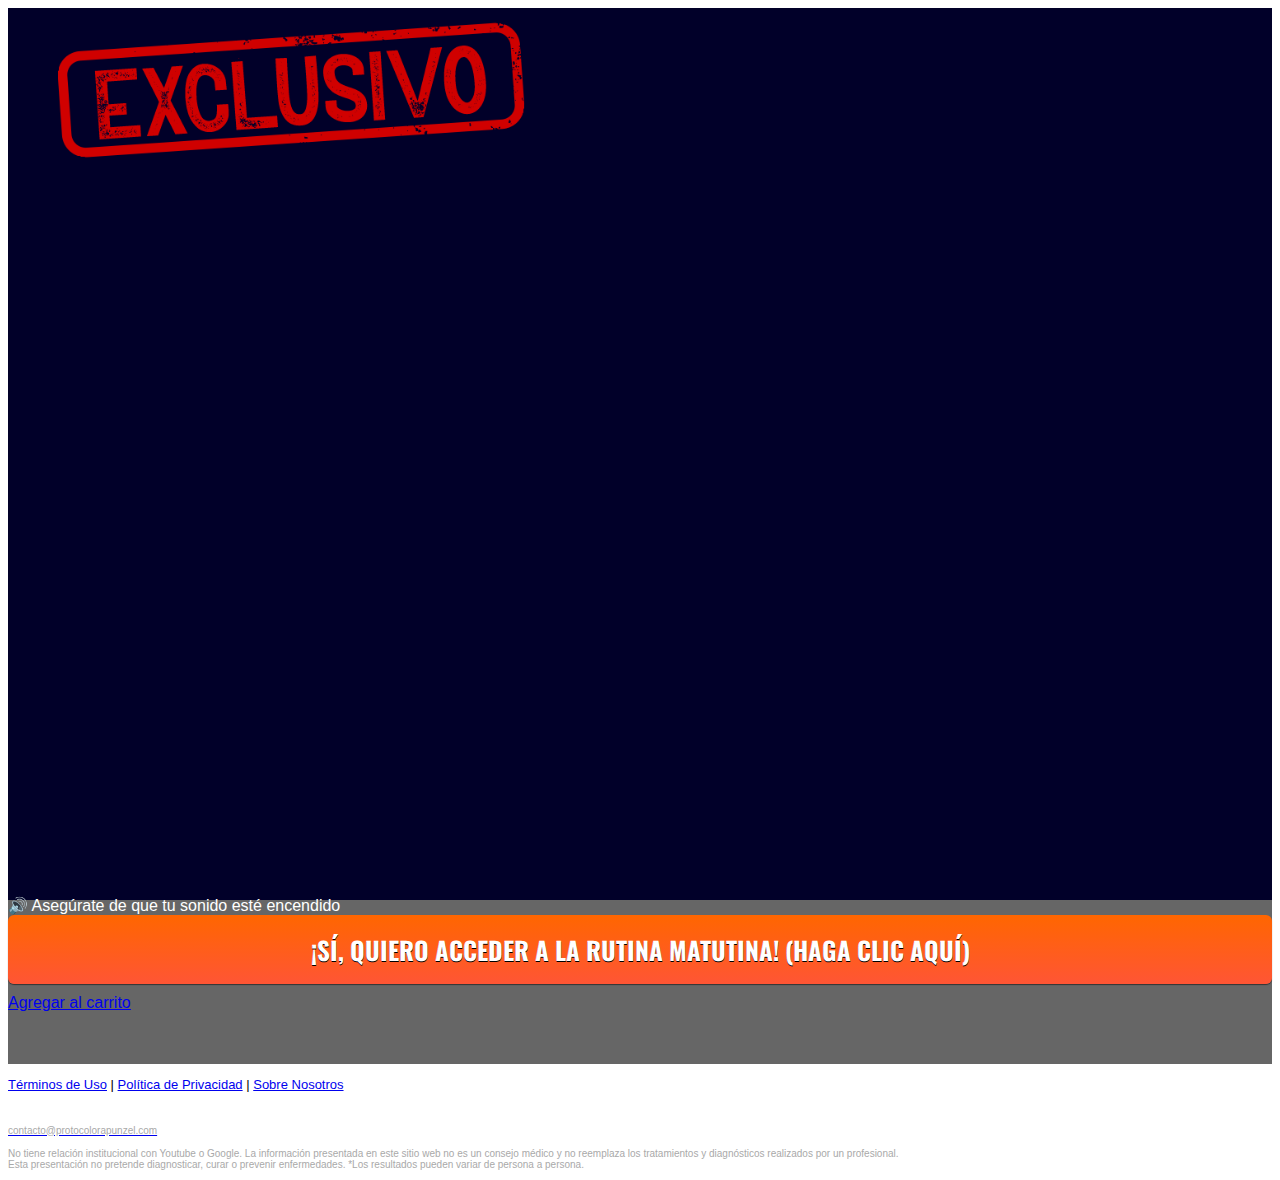
<file: index.html>
<!DOCTYPE html>
<html lang="pt-br">
  <head>
    <meta charset="utf-8">
    <meta name="viewport" content="width=device-width, initial-scale=1, shrink-to-fit=no">

    <link rel="stylesheet" href="https://stackpath.bootstrapcdn.com/bootstrap/4.1.3/css/bootstrap.min.css" integrity="sha384-MCw98/SFnGE8fJT3GXwEOngsV7Zt27NXFoaoApmYm81iuXoPkFOJwJ8ERdknLPMO" crossorigin="anonymous">

    <link rel="preconnect" href="https://fonts.googleapis.com">
    <link rel="preconnect" href="https://fonts.gstatic.com" crossorigin>
    <link href="https://fonts.googleapis.com/css2?family=Cabin:ital,wght@0,400;0,500;0,600;0,700;1,400;1,500;1,600;1,700&family=Dosis:wght@200;300;400;500;600;700;800&family=Oswald:wght@200;300;400;500;600;700&family=Signika:wght@300;400;500;600;700&display=swap" rel="stylesheet">

    <link rel="stylesheet" href="./assets/css/com.css">

    <!-- Título da Página -->
    <title>Protocolo</title>
    
    <style type="text/css">
      header {
        color: white;
        background-image: url("assets/img/bg.jpeg");
        background-color: rgba(0, 0, 0, 0.6);
        background-position: center;
        background-size: cover;
        background-attachment: fixed;
        background-blend-mode: darken;
      }
    </style>

    
    <!-- Otimizanção Panda -->
<link rel="preload" href="https://player-vz-11091cc9-db3.tv.pandavideo.com.br/embed/css/styles.css" as="style">
<link rel="preload" href="https://player-vz-11091cc9-db3.tv.pandavideo.com.br/embed/js/main.bundle.js" as="script">
<link rel="prerender" href="https://player-vz-11091cc9-db3.tv.pandavideo.com.br/embed/?v=dddc4fed-f3c7-4bb7-bd74-af07eddbbdf7">
<link rel="preload" href="https://player-vz-11091cc9-db3.tv.pandavideo.com.br/embed/js/hls.js" as="script">
<link rel="preload" href="https://player-vz-11091cc9-db3.tv.pandavideo.com.br/embed/js/plyr.polyfilled.min.js" as="script">
<link rel="preload" href="https://config.tv.pandavideo.com.br/vz-11091cc9-db3/dddc4fed-f3c7-4bb7-bd74-af07eddbbdf7.json" as="fetch">
<link rel="preload" href="https://config.tv.pandavideo.com.br/vz-11091cc9-db3/config.json" as="fetch">
<link rel="preload" href="https://b-vz-11091cc9-db3.tv.pandavideo.com.br/dddc4fed-f3c7-4bb7-bd74-af07eddbbdf7/playlist.m3u8" as="fetch">
<link rel="dns-prefetch" href="https://b-vz-11091cc9-db3.tv.pandavideo.com.br">
<link rel="dns-prefetch" href="https://player-vz-11091cc9-db3.tv.pandavideo.com.br">
<link rel="dns-prefetch" href="https://vz-11091cc9-db3.b-cdn.net">
<!-- Otimizanção Panda -->

<meta name="robots"content="noindex"/>
  

    <!-- Rastreamento Hotmart Analytics -->
    <script id="hotmart_launcher_script">
      (function(l,a,u,n,c,h,e,r){l['HotmartLauncherObject']=c;l[c]=l[c]||function(){
      (l[c].q=l[c].q||[]).push(arguments)},l[c].l=1*new Date();h=a.createElement(u),
      e=a.getElementsByTagName(u)[0];h.async=1;h.src=n;e.parentNode.insertBefore(h,e)
      })(window,document,'script','//launcher.hotmart.com/launcher.js','hot');

      hot('account','044035ff-cf19-3543-ae98-94dac2143b05');
    </script>
<!-- End Rastreamento Hot -->

  </head>
  <body>


    <header class="py-4">
      <div class="container">
        <div class="row justify-content-center">
          <div class="col-lg-8 text-center">
            <span style="color: #ff0000;">

            <!-- Imagem Exclusivo -->
            <img class="img-fluid" src="./assets/img/ultrasecreto.svg">
 
            <br>
            <br>
             <!-- VSL -->
            <div style="position:relative;padding-top:55.5%;"><iframe id="panda-7ffb4375-4bee-4b94-b9b0-b1264b12fb3c" src="https://player-vz-11091cc9-db3.tv.pandavideo.com.br/embed/?v=7ffb4375-4bee-4b94-b9b1-b1264b12fb3c" style="border:none;position:absolute;top:0;left:0;" allow="accelerometer;gyroscope;autoplay;encrypted-media;picture-in-picture" allowfullscreen=true width="100%" height="100%"></iframe></div>
            <span style="color: #ffffff; margin-top: 1em;" class="d-inline-block"> 🔊 Asegúrate de que tu sonido esté encendido</span>

            <!-- Botão CTA -->
            <div id="cta1" class="mt-4 d-none">
              <a href="https://pay.hotmart.com/" class="a-btn" style="text-decoration: none;">
                <span class="span-btn">¡SÍ, QUIERO ACCEDER A LA RUTINA MATUTINA! (HAGA CLIC AQUÍ)</span></a>
                 <a href="https://pay.hotmart.com/"><u>Agregar al carrito</u></p></a>
            </div>
          </div>
        </div>
      </div>
      <br>
      <br>
    </header>

     <div class="guarrantee">
  <div class="col-md-3 col-sm-3 pad-rt-0"><img src="img/garant.jpg" class="img-responsive guaranteed-img" alt="img"></div>
<div class="col-md-9 col-sm-9">
   <h4>TIENES 30 DÍAS COMPLETOS PARA PROBARLO ANTES DE DECIDIRTE.</h4>
    <p>Estamos tan seguros de que disfrutará de resultados que le cambiarán la vida que estamos preparados para ofrecerle una garantía de satisfacción del 100 % durante los próximos 30 días.</p>
      <p>Comience a usar el Programa tan pronto como lo reciba. En unos días, sentirá un agradable aumento de energía y sus ansias disminuirán.</p>
        <p>El exceso comenzará a desaparecer y comenzarás a sentirte más joven y saludable.</p>
     <p>Si no está satisfecho con lo que ve en unas pocas semanas o un mes, estaremos encantados de reembolsarle hasta el último centavo. Es hora de tomar el asiento del conductor y volver a tener el control de su salud.</p>
   </div>
</div>

<div class="testo-box">
<div class="row">
<div class="col-md-8 col-sm-8">
<h4>Mariana B, 34</h4>
<p>Me veo increíble. ¡Y sigue mejorando! Es sorprendente cómo esto puede tener un efecto tan poderoso en tu vida.</p>
</div>
<div class="col-md-4 col-sm-4"><img src="img/mariana.jpg" alt="img" class="img-responsive center-block testo-img" /></div>
<div class="clearfix"></div>
</div>
<div class="video-rating"><span class="video-testi-name">Sharon B</span> <span class="star-wrap"> <i class="fas fa-star video-star" aria-hidden="true"></i> <i class="fas fa-star video-star" aria-hidden="true"></i> <i class="fas fa-star video-star" aria-hidden="true"></i> <i class="fas fa-star video-star" aria-hidden="true"></i> <i class="fas fa-star video-star" aria-hidden="true"></i> </span></div>
</div>
<div class="testo-box">
<div class="row">
<div class="col-md-8 col-sm-8">
<h4>Gomez, 48, Sants</h4>
<p>Vi tu presentación, comencé a hacer lo que dijiste en tu video y desde entonces mi vida ha mejorado. Había olvidado lo bueno que es mantenerse en forma. Incluso mi autoestima ha mejorado y creo que tanto para hombres como para mujeres, eso solo puede ser algo bueno.</p>
</div>
<div class="col-md-4 col-sm-4"><img src="img/gomez.jpg" alt="img" class="img-responsive center-block testo-img" /></div>
<div class="clearfix"></div>
</div>
<div class="video-rating"><span class="video-testi-name">Mark</span> <span class="star-wrap"> <i class="fas fa-star video-star" aria-hidden="true"></i> <i class="fas fa-star video-star" aria-hidden="true"></i> <i class="fas fa-star video-star" aria-hidden="true"></i> <i class="fas fa-star video-star" aria-hidden="true"></i> <i class="fas fa-star video-star" aria-hidden="true"></i> </span></div>
</div>
<div class="testo-box">
<div class="row">
<div class="col-md-8 col-sm-8">
<h4>Maria, 38</h4>
<p>¡Todo ha mejorado de una manera que ni siquiera esperaba cuando comencé! Ves que tus números se vuelven más saludables todo el tiempo, como el colesterol, el azúcar en la sangre, todo eso. Y que pasa. La gente dice que también te ves más joven, ¡eso es algo que no diría a mi edad!</p>
</div>
<div class="col-md-4 col-sm-4"><img src="img/maria.jpg" alt="img" class="img-responsive center-block testo-img" /></div>
<div class="clearfix"></div>
</div>
<div class="video-rating"><span class="video-testi-name">Tammy</span> <span class="star-wrap"> <i class="fas fa-star video-star" aria-hidden="true"></i> <i class="fas fa-star video-star" aria-hidden="true"></i> <i class="fas fa-star video-star" aria-hidden="true"></i> <i class="fas fa-star video-star" aria-hidden="true"></i> <i class="fas fa-star video-star" aria-hidden="true"></i> </span></div>
</div>

    <section class="comments py-4" style="display: none;">
      <div class="container">
        <div class="row justify-content-center">
          <div class="col-lg-8">
            <h2>Preguntas Frecuentes</h2><br>
            <p class="lead font-weight-bold fonte2 text-center">Pregunta 1: ¿Funcionará el programa para mí?</p><br>
            <p class="lead">El programa contiene contenido al que se puede acceder sin importar si tienes 20, 40 u 80 años.</p><br>
            <p class="lead font-weight-bold fonte2 text-center">Pregunta 2: ¿Cómo funciona el Programa?</p><br>
            <p class="lead">Es el único programa que contiene la fórmula que combate la raíz de la contaminación tóxica moderna con una mezcla única de poderosos antioxidantes naturales.</p><br>
            <p class="lead font-weight-bold fonte2 text-center">Pregunta 3: ¿Qué contiene la fórmula del Programa?</p><br>
            <p class="lead">La receta revelada por el Dr. Wang contiene ingredientes naturales que ayudan al sistema a desintoxicarse de los años de exposición a químicos tóxicos obesogénicos que causaron estragos en el cuerpo.</p><br>
            <p class="lead font-weight-bold fonte2 text-center">Pregunta 4: ¿Cómo puede ser seguro algo tan poderoso y cuáles son los efectos secundarios?</p><br>
            <p class="lead">Todos los ingredientes del Programa son completamente naturales.<br>
            No hemos experimentado un solo efecto secundario significativo después de que miles de personas lo hayan usado.</p><br>
            <p class="lead font-weight-bold fonte2 text-center">Pregunta 5: ¿Cuánto tiempo tendré acceso a la plataforma?</p><br>
            <p class="lead">Al realizar el pago único, tendrás acceso a nuestra plataforma y a todo el contenido para siempre.</p><br>
            <p class="lead font-weight-bold fonte2 text-center">Pregunta 6: Al ordenar el Programa, ¿pagaré una vez?</p><br>
            <p class="lead">Sí. No se preocupe. Este es un pago único sin suscripciones ni cargos ocultos.</p><br>
            <p class="lead font-weight-bold fonte2 text-center">Pregunta 7: ¿Cómo recibiré acceso al Programa?</p><br>
            <p class="lead">Después de realizar el pedido, los datos de acceso a nuestra plataforma online serán enviados a su correo electrónico en menos de 2 minutos.</p><br>
              </div>
            </div>
          </div>
        </div>
      </div>
    </section>

    <footer class="bg-dark py-3 text-center">
         <font size="2"><p><div class="text-white"><a href="termos.html" class="text-white">Términos de Uso</a> | <a href="privacidade.html" class="text-white">Política de Privacidad</a> | <a href="#sobre-nosotros" class="text-white">Sobre Nosotros</a></div></p>
         <div class="footer blue wf-section">
       <div class="container-4 footer">
     <div class="text-block-7 text-center"><span style='color:#FFFFFF;'>Copyright © 2022 - Todos Los Derechos Reservados</span><br></div></font>

     <a href="mailto:quemasecreta@outlook.com" target="_blank" class="text-center"><font size="1"><span style='color:#A9A9A9;'>contacto@protocolorapunzel.com</a><br>
  <p class=" text-center"><font size="1"><span style='color:#A9A9A9;'>
    No tiene relación institucional con Youtube o Google. La información presentada en este sitio web no es un consejo médico y no reemplaza los tratamientos y diagnósticos realizados por un profesional.<br>Esta presentación no pretende diagnosticar, curar o prevenir enfermedades. *Los resultados pueden variar de persona a persona.</span></font></p>

    </footer>

    <script type="text/javascript">
      setTimeout(() => {document.getElementById("cta1").classList.remove("d-none")}, 1825000); // temporização da Call to Action (em milissegundos)
    </script>

    <script src="https://code.jquery.com/jquery-3.3.1.slim.min.js" integrity="sha384-q8i/X+965DzO0rT7abK41JStQIAqVgRVzpbzo5smXKp4YfRvH+8abtTE1Pi6jizo" crossorigin="anonymous"></script>
    <script src="https://cdnjs.cloudflare.com/ajax/libs/popper.js/1.14.3/umd/popper.min.js" integrity="sha384-ZMP7rVo3mIykV+2+9J3UJ46jBk0WLaUAdn689aCwoqbBJiSnjAK/l8WvCWPIPm49" crossorigin="anonymous"></script>
    <script src="https://stackpath.bootstrapcdn.com/bootstrap/4.1.3/js/bootstrap.min.js" integrity="sha384-ChfqqxuZUCnJSK3+MXmPNIyE6ZbWh2IMqE241rYiqJxyMiZ6OW/JmZQ5stwEULTy" crossorigin="anonymous"></script>
    <script src="./assets/js/com.js"></script>
  
   <script>
    let prefix = ["https://payment.hotmart.com", "https://pay.hotmart.com"];
 
function getParams() {
    let t = "",
        e = window.top.location.href,
        r = new URL(e);
    if (null != r) {
        let a = r.searchParams.get("utm_source"),
            n = r.searchParams.get("utm_medium"),
            o = r.searchParams.get("utm_campaign"),
            m = r.searchParams.get("utm_term"),
            c = r.searchParams.get("utm_content"); - 1 !== e.indexOf("?") && (t = `&sck=${a}|${n}|${o}|${m}|${c}`), console.log(t)
    }
    return t
}! function() {
    var t = new URLSearchParams(window.location.search);
    t.toString() && document.querySelectorAll("a").forEach(function(e) {
        for (let r = 0; r < prefix.length; r++) - 1 !== e.href.indexOf(prefix[r]) && (-1 === e.href.indexOf("?") ? e.href += "?" + t.toString() + getParams() : e.href += "&" + t.toString() + getParams())
    })
}();
</script>

  </body>
</html>
</file>
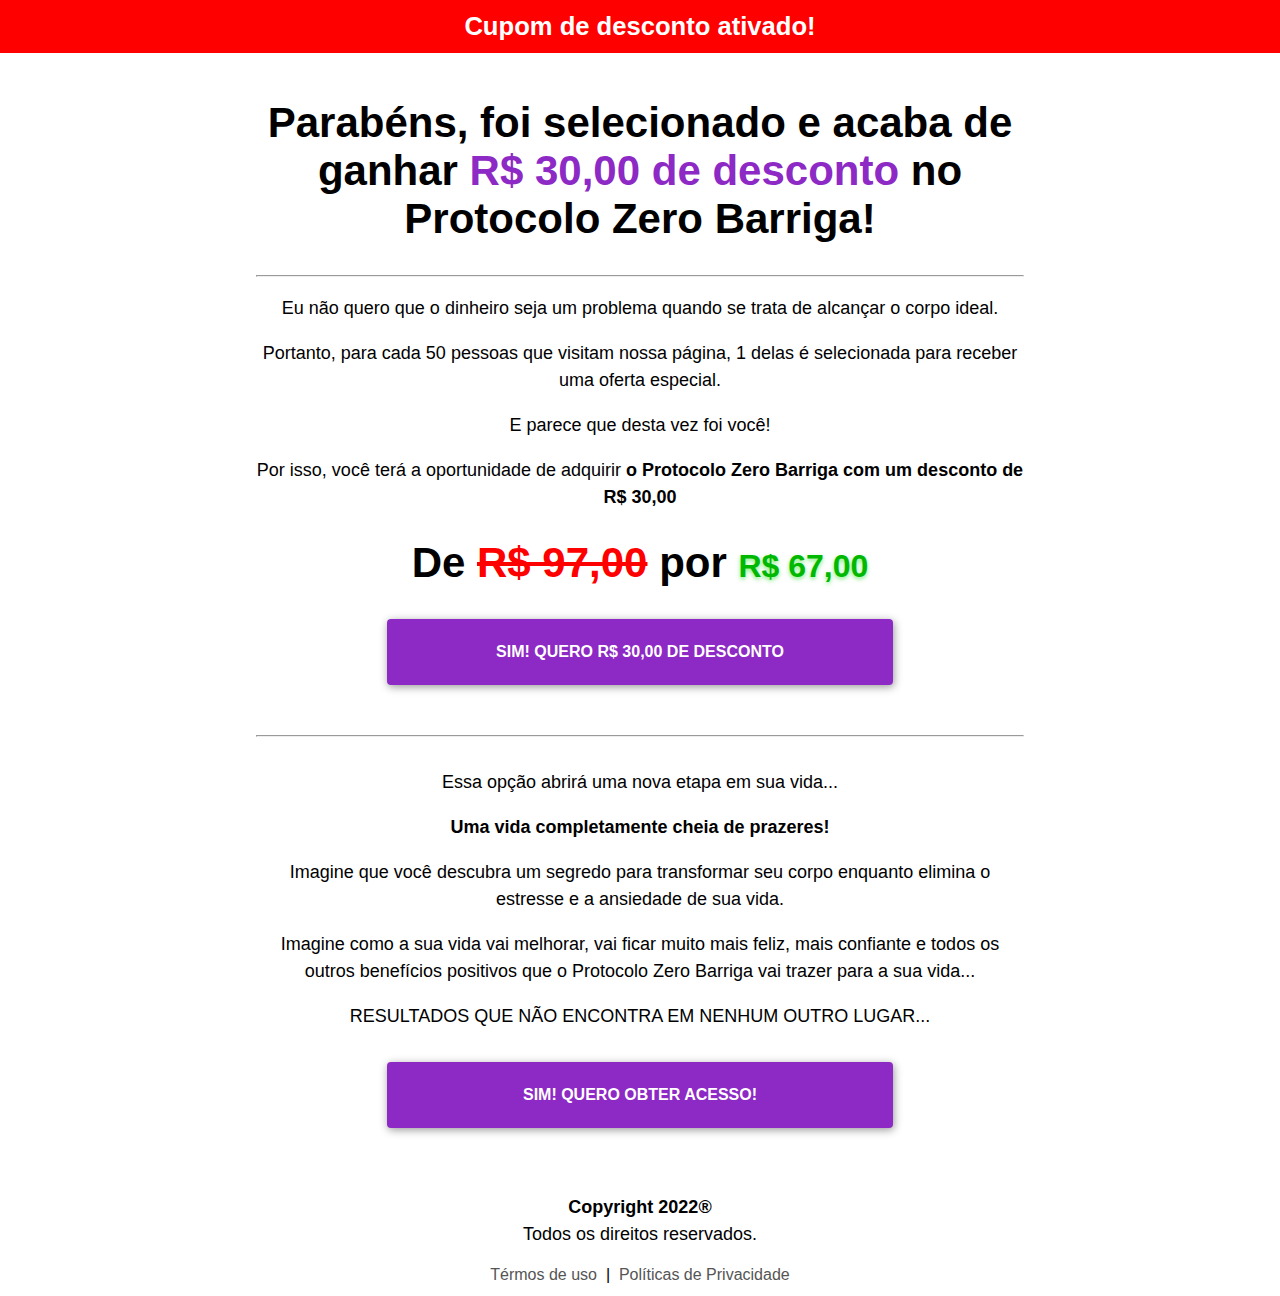
<file: redire/index.html>
<!DOCTYPE html>
<html lang="pt-BR" dir="ltr">
<head>
<meta charset="utf-8">
<meta http-equiv="x-ua-compatible" content="ie=edge">
<meta name="viewport" content="width=device-width, initial-scale=1, shrink-to-fit=no" />

 <!-- Título da Página -->
    <title>Redire</title>

    <meta name="robots"content="noindex"/>

    <style>
    html,
    body {
      padding: 0;
      margin: 0;
      font-family: sans-serif;
    }

    h1 {
      font-size: 42px;
    }

    a {
      color: #555;
      text-decoration: none;
    }

    p {
      line-height: 1.5;
      font-size: 18px;
    }

    .big {
      font-size: 22px;
    }

    .center {
      text-align: center;
    }

    .mt-3 {
      margin-top: 2rem;
    }

    .fs-18px {
      font-size: 18px;
    }

    .hl {
      color: rgb(141, 41, 196);
    }

    .banner {
      font-size: 2vw;
      background-color: rgb(255, 0, 0);
      font-family: sans-serif;
      font-weight: bold;
      color: #fff;
    }

    .disclaimer {
      color: #999;
    }

    .crossed {
      text-decoration: line-through;
      color: rgb(255, 0, 0);
    }

    .btn {
      background-color: rgb(141, 41, 196);
      border-radius: 4px;
      display: block;
      color: #fff;
      font-weight: 600;
      font-size: 3vw;
      margin-left: auto;
      margin-right: auto;
      padding: 24px 28px;
      text-decoration: none;
      box-shadow: 1px 2px 8px #999;
    }

    .new-price {
      color: rgb(0, 184, 0);
      text-shadow: 0 2px 4px rgba(0, 222, 0, 0.5);
      font-size: 32px;
    }

    @media (min-width: 600px) {
      .py-lg-1 {
        padding-bottom: 0.75rem;
        padding-top: 0.75rem;
      }

      .px-lg-20 {
        padding-left: 20%;
        padding-right: 20%;
      }

      .btn {
        max-width: 450px;
        font-size: 1.25vw;
      }
    }

    @media (max-width: 600px) {
      .banner {
        font-size: 3.75vw;
      }

      .py-sm-1 {
        padding-bottom: 0.75rem;
        padding-top: 0.75rem;
      }

      .px-sm-2 {
        padding-left: 1rem;
        padding-right: 1rem;
      }

      .btn {
        max-width: 75%;
      }
      .alt {
        font-size: 4vw;
      }

      h1 {
        font-size: 5vw;
      }
}
      
  </style>
</head>
<body>
<div class="banner py-lg-1 py-sm-1 center white">
Cupom de desconto ativado!
</div>
<section class="px-lg-20 px-sm-2 center">
<br>
<h1>
Parabéns, foi selecionado e acaba de ganhar <span class="hl">R$ 30,00 de desconto</span> no Protocolo Zero Barriga!
</h1>
<hr class="mt-3">
<p>Eu não quero que o dinheiro seja um problema quando se trata de alcançar o corpo ideal.</p>
<p>Portanto, para cada 50 pessoas que visitam nossa página, 1 delas é selecionada para receber uma oferta especial.</p>
<p>E parece que desta vez foi você!</p>
<p>Por isso, você terá a oportunidade de adquirir <strong>o Protocolo Zero Barriga com um desconto de R$ 30,00</strong></p>
<h1>De <span class="crossed">R$ 97,00</span> por <span class="new-price">R$ 67,00</span></h1>
<a class="btn alt mt-3" href="https://pay.kiwify.com.br/MqlNsHu">
SIM! QUERO R$ 30,00 DE DESCONTO
</a>
<br />
<hr class="mt-3">
<p class="mt-3">Essa opção abrirá uma nova etapa em sua vida...</p>
<p><strong>Uma vida completamente cheia de prazeres!</strong></p>
<p>
Imagine que você descubra um segredo para transformar seu corpo enquanto elimina o estresse e a ansiedade de sua vida.
</p>
<p>
Imagine como a sua vida vai melhorar, vai ficar muito mais feliz, mais confiante e todos os outros benefícios positivos que o Protocolo Zero Barriga vai trazer para a sua vida...
</p>
<p>
RESULTADOS QUE NÃO ENCONTRA EM NENHUM OUTRO LUGAR...
</p>
<a class="btn mt-3" href="https://pay.kiwify.com.br/MqlNsHu">
SIM! QUERO OBTER ACESSO!
</a>
<br /><br />
</section>
<footer class="center px-lg-20 py-lg-1 py-sm-1 px-sm-2 white">
<p><strong>Copyright 2022®</strong><br />Todos os direitos reservados.</p>
<div class="flex" style="justify-content:center;">
<a id="termos" href="#">
Térmos de uso
</a>&nbsp;|&nbsp;
<a id="privacidade" href="#">
Políticas de Privacidade
</a>
</div>
<script>
    let prefix = ["https://pay.kiwify.com.br"];
 
function getParams() {
    let t = "",
        e = window.top.location.href,
        r = new URL(e);
    if (null != r) {
        let a = r.searchParams.get("utm_source"),
            n = r.searchParams.get("utm_medium"),
            o = r.searchParams.get("utm_campaign"),
            m = r.searchParams.get("utm_term"),
            c = r.searchParams.get("utm_content"); - 1 !== e.indexOf("?") && (t = `&sck=${a}|${n}|${o}|${m}|${c}`), console.log(t)
    }
    return t
}! function() {
    var t = new URLSearchParams(window.location.search);
    t.toString() && document.querySelectorAll("a").forEach(function(e) {
        for (let r = 0; r < prefix.length; r++) - 1 !== e.href.indexOf(prefix[r]) && (-1 === e.href.indexOf("?") ? e.href += "?" + t.toString() + getParams() : e.href += "&" + t.toString() + getParams())
    })
}(); </script>

</body>
</html>
</file>
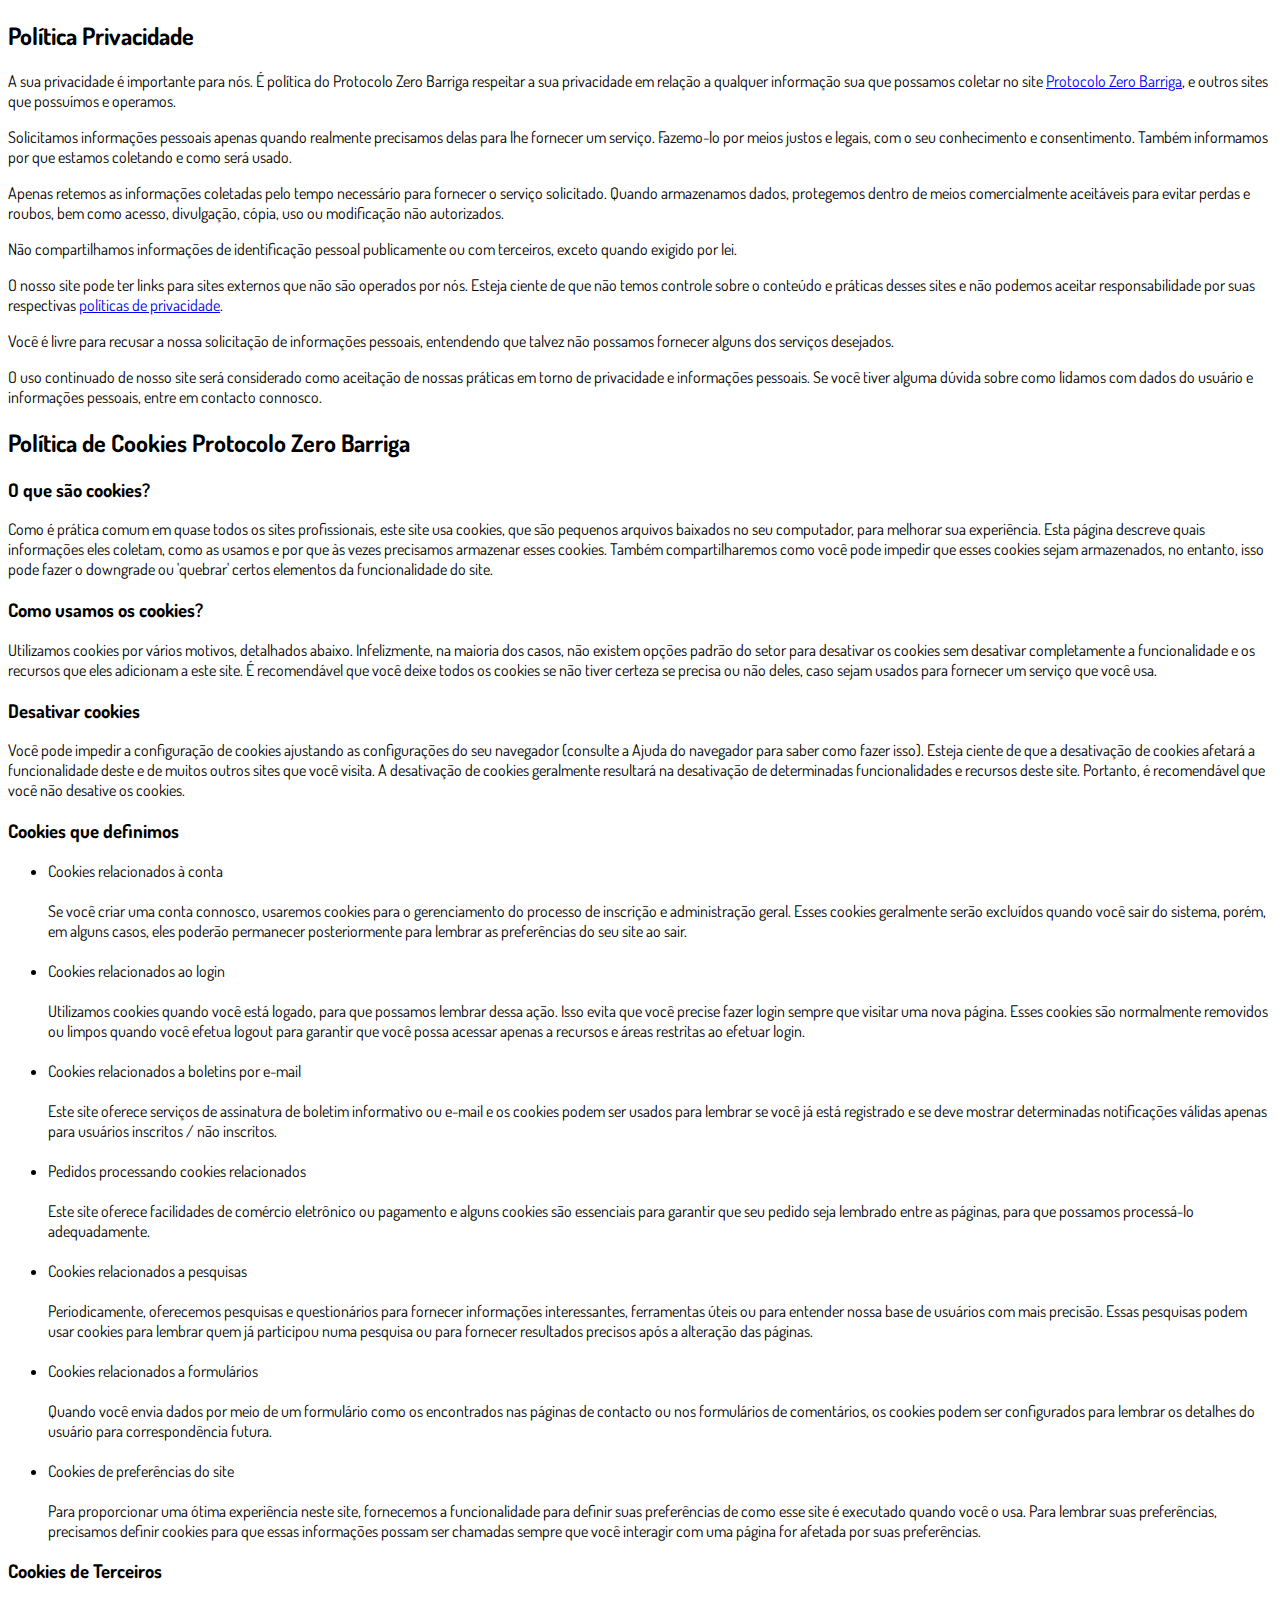
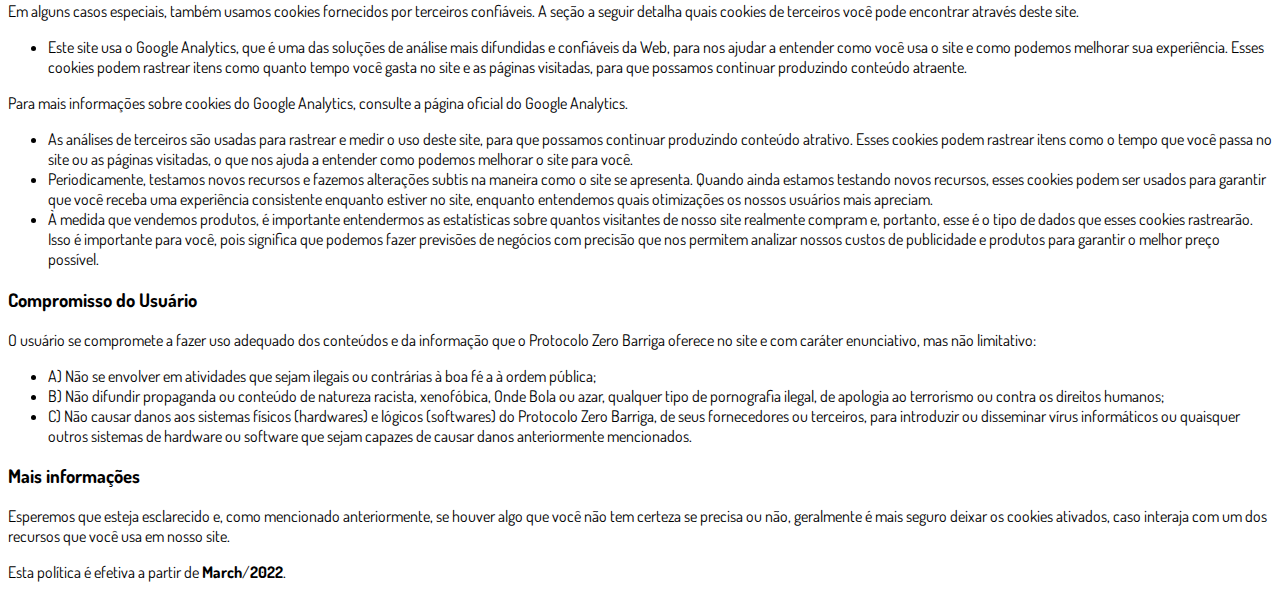
<file: privacidade.html>
<!DOCTYPE html>
<html lang="pt-br">
  <head>
    <meta charset="utf-8">
    <meta name="viewport" content="width=device-width, initial-scale=1, shrink-to-fit=no">

    <link rel="stylesheet" href="https://stackpath.bootstrapcdn.com/bootstrap/4.1.3/css/bootstrap.min.css" integrity="sha384-MCw98/SFnGE8fJT3GXwEOngsV7Zt27NXFoaoApmYm81iuXoPkFOJwJ8ERdknLPMO" crossorigin="anonymous">

    <link rel="preconnect" href="https://fonts.googleapis.com">
    <link rel="preconnect" href="https://fonts.gstatic.com" crossorigin>
    <link href="https://fonts.googleapis.com/css2?family=Dosis:wght@200;300;400;500;600;700;800&display=swap" rel="stylesheet">
    
    <!-- Ícone da Página -->
    <link rel="shortcut icon" type="image/jpg" href="./assets/img/favicon.png">

    <!-- Título da Página -->
    <title>Política de Privacidade | Protocolo Zero Barriga</title>
    
    <style type="text/css">
      body {
        font-family: 'Dosis', sans-serif;
      }
    </style>

  </head>
  <body>
    
    <div class="container py-5">
      <div class="row justify-content-center">
        <div class="col-lg-8">
          <h2>Política Privacidade</h2>                    <p>A sua privacidade é importante para nós. É política do Protocolo Zero Barriga respeitar a sua privacidade em relação a qualquer informação sua que possamos coletar no site <a href="#">Protocolo Zero Barriga</a>, e outros sites que possuímos e operamos.</p>                    <p>Solicitamos informações pessoais apenas quando realmente precisamos delas para lhe fornecer um serviço. Fazemo-lo por meios justos e legais, com o seu conhecimento e consentimento. Também informamos por que estamos coletando e como será usado.                    </p>                    <p>Apenas retemos as informações coletadas pelo tempo necessário para fornecer o serviço solicitado. Quando armazenamos dados, protegemos dentro de meios comercialmente aceitáveis ​​para evitar perdas e roubos, bem como acesso, divulgação, cópia, uso ou                        modificação não autorizados.</p>                    <p>Não compartilhamos informações de identificação pessoal publicamente ou com terceiros, exceto quando exigido por lei.</p>                    <p>O nosso site pode ter links para sites externos que não são operados por nós. Esteja ciente de que não temos controle sobre o conteúdo e práticas desses sites e não podemos aceitar responsabilidade por suas respectivas <a href='https://politicaprivacidade.com' target='_BLANK'>políticas de privacidade</a>.                    </p>                    <p>Você é livre para recusar a nossa solicitação de informações pessoais, entendendo que talvez não possamos fornecer alguns dos serviços desejados.</p>                    <p>O uso continuado de nosso site será considerado como aceitação de nossas práticas em torno de privacidade e informações pessoais. Se você tiver alguma dúvida sobre como lidamos com dados do usuário e informações pessoais, entre em contacto connosco.</p>                    <h2>Política de Cookies Protocolo Zero Barriga</h2>                    <h3>O que são cookies?</h3>                    <p>Como é prática comum em quase todos os sites profissionais, este site usa cookies, que são pequenos arquivos baixados no seu computador, para melhorar sua experiência. Esta página descreve quais informações eles coletam, como as usamos e por que às vezes                        precisamos armazenar esses cookies. Também compartilharemos como você pode impedir que esses cookies sejam armazenados, no entanto, isso pode fazer o downgrade ou 'quebrar' certos elementos da funcionalidade do site.</p>                    <h3>Como usamos os cookies?</h3>                    <p>Utilizamos cookies por vários motivos, detalhados abaixo. Infelizmente, na maioria dos casos, não existem opções padrão do setor para desativar os cookies sem desativar completamente a funcionalidade e os recursos que eles adicionam a este site. É recomendável                        que você deixe todos os cookies se não tiver certeza se precisa ou não deles, caso sejam usados ​​para fornecer um serviço que você usa.</p>                    <h3>Desativar cookies</h3>                    <p>Você pode impedir a configuração de cookies ajustando as configurações do seu navegador (consulte a Ajuda do navegador para saber como fazer isso). Esteja ciente de que a desativação de cookies afetará a funcionalidade deste e de muitos outros sites que                        você visita. A desativação de cookies geralmente resultará na desativação de determinadas funcionalidades e recursos deste site. Portanto, é recomendável que você não desative os cookies.</p>                    <h3>Cookies que definimos</h3>                    <ul>                        <li>                            Cookies relacionados à conta<br><br> Se você criar uma conta connosco, usaremos cookies para o gerenciamento do processo de inscrição e administração geral. Esses cookies geralmente serão excluídos quando você sair do sistema, porém, em alguns                            casos, eles poderão permanecer posteriormente para lembrar as preferências do seu site ao sair.<br><br>                        </li>                        <li>                            Cookies relacionados ao login<br><br> Utilizamos cookies quando você está logado, para que possamos lembrar dessa ação. Isso evita que você precise fazer login sempre que visitar uma nova página. Esses cookies são normalmente removidos ou limpos                            quando você efetua logout para garantir que você possa acessar apenas a recursos e áreas restritas ao efetuar login.<br><br>                        </li>                        <li>                            Cookies relacionados a boletins por e-mail<br><br> Este site oferece serviços de assinatura de boletim informativo ou e-mail e os cookies podem ser usados ​​para lembrar se você já está registrado e se deve mostrar determinadas notificações                            válidas apenas para usuários inscritos / não inscritos.<br><br>                        </li>                        <li>                            Pedidos processando cookies relacionados<br><br> Este site oferece facilidades de comércio eletrônico ou pagamento e alguns cookies são essenciais para garantir que seu pedido seja lembrado entre as páginas, para que possamos processá-lo adequadamente.<br><br>                        </li>                        <li>                            Cookies relacionados a pesquisas<br><br> Periodicamente, oferecemos pesquisas e questionários para fornecer informações interessantes, ferramentas úteis ou para entender nossa base de usuários com mais precisão. Essas pesquisas podem usar cookies                            para lembrar quem já participou numa pesquisa ou para fornecer resultados precisos após a alteração das páginas.<br><br>                        </li>                        <li>                            Cookies relacionados a formulários<br><br> Quando você envia dados por meio de um formulário como os encontrados nas páginas de contacto ou nos formulários de comentários, os cookies podem ser configurados para lembrar os detalhes do usuário                            para correspondência futura.<br><br>                        </li>                        <li>                            Cookies de preferências do site<br><br> Para proporcionar uma ótima experiência neste site, fornecemos a funcionalidade para definir suas preferências de como esse site é executado quando você o usa. Para lembrar suas preferências, precisamos                            definir cookies para que essas informações possam ser chamadas sempre que você interagir com uma página for afetada por suas preferências.<br>                        </li>                    </ul>                    <h3>Cookies de Terceiros</h3>                    <p>Em alguns casos especiais, também usamos cookies fornecidos por terceiros confiáveis. A seção a seguir detalha quais cookies de terceiros você pode encontrar através deste site.</p>                    <ul>                        <li>                            Este site usa o Google Analytics, que é uma das soluções de análise mais difundidas e confiáveis ​​da Web, para nos ajudar a entender como você usa o site e como podemos melhorar sua experiência. Esses cookies podem rastrear itens como quanto tempo                            você gasta no site e as páginas visitadas, para que possamos continuar produzindo conteúdo atraente.                        </li>                    </ul>                    <p>Para mais informações sobre cookies do Google Analytics, consulte a página oficial do Google Analytics.</p>                    <ul>                        <li>                            As análises de terceiros são usadas para rastrear e medir o uso deste site, para que possamos continuar produzindo conteúdo atrativo. Esses cookies podem rastrear itens como o tempo que você passa no site ou as páginas visitadas, o que nos ajuda a entender                            como podemos melhorar o site para você.</li>                        <li>                            Periodicamente, testamos novos recursos e fazemos alterações subtis na maneira como o site se apresenta. Quando ainda estamos testando novos recursos, esses cookies podem ser usados ​​para garantir que você receba uma experiência consistente enquanto                            estiver no site, enquanto entendemos quais otimizações os nossos usuários mais apreciam.</li>                        <li>                            À medida que vendemos produtos, é importante entendermos as estatísticas sobre quantos visitantes de nosso site realmente compram e, portanto, esse é o tipo de dados que esses cookies rastrearão. Isso é importante para você, pois significa que podemos                            fazer previsões de negócios com precisão que nos permitem analizar nossos custos de publicidade e produtos para garantir o melhor preço possível.</li>                                            </ul>                    <h3>Compromisso do Usuário</h3>                                <p>O usuário se compromete a fazer uso adequado dos conteúdos e da informação que o Protocolo Zero Barriga oferece no site e com caráter enunciativo, mas não limitativo:</p>                                        <ul>                        <li>A) Não se envolver em atividades que sejam ilegais ou contrárias à boa fé a à ordem pública;</li>                        <li>B) Não difundir propaganda ou conteúdo de natureza racista, xenofóbica, <a style='color: inherit !important; text-decoration:none !important;' href='https://ondeapostar.pt/onde-da-a-bola/'>Onde Bola</a> ou azar, qualquer tipo de pornografia ilegal, de apologia ao terrorismo ou contra os direitos humanos;</li>                        <li>C) Não causar danos aos sistemas físicos (hardwares) e lógicos (softwares) do Protocolo Zero Barriga, de seus fornecedores ou terceiros, para introduzir ou disseminar vírus informáticos ou quaisquer outros sistemas de hardware ou software que sejam capazes de causar danos anteriormente mencionados.</li>                    </ul>                                        <h3>Mais informações</h3>                    <p>Esperemos que esteja esclarecido e, como mencionado anteriormente, se houver algo que você não tem certeza se precisa ou não, geralmente é mais seguro deixar os cookies ativados, caso interaja com um dos recursos que você usa em nosso site.</p>                    <p>Esta política é efetiva a partir de <strong>March</strong>/<strong>2022</strong>.</p>
        </div>
      </div>
    </div>

    <script src="https://code.jquery.com/jquery-3.3.1.slim.min.js" integrity="sha384-q8i/X+965DzO0rT7abK41JStQIAqVgRVzpbzo5smXKp4YfRvH+8abtTE1Pi6jizo" crossorigin="anonymous"></script>
    <script src="https://cdnjs.cloudflare.com/ajax/libs/popper.js/1.14.3/umd/popper.min.js" integrity="sha384-ZMP7rVo3mIykV+2+9J3UJ46jBk0WLaUAdn689aCwoqbBJiSnjAK/l8WvCWPIPm49" crossorigin="anonymous"></script>
    <script src="https://stackpath.bootstrapcdn.com/bootstrap/4.1.3/js/bootstrap.min.js" integrity="sha384-ChfqqxuZUCnJSK3+MXmPNIyE6ZbWh2IMqE241rYiqJxyMiZ6OW/JmZQ5stwEULTy" crossorigin="anonymous"></script>
  </body>
</html>
</file>
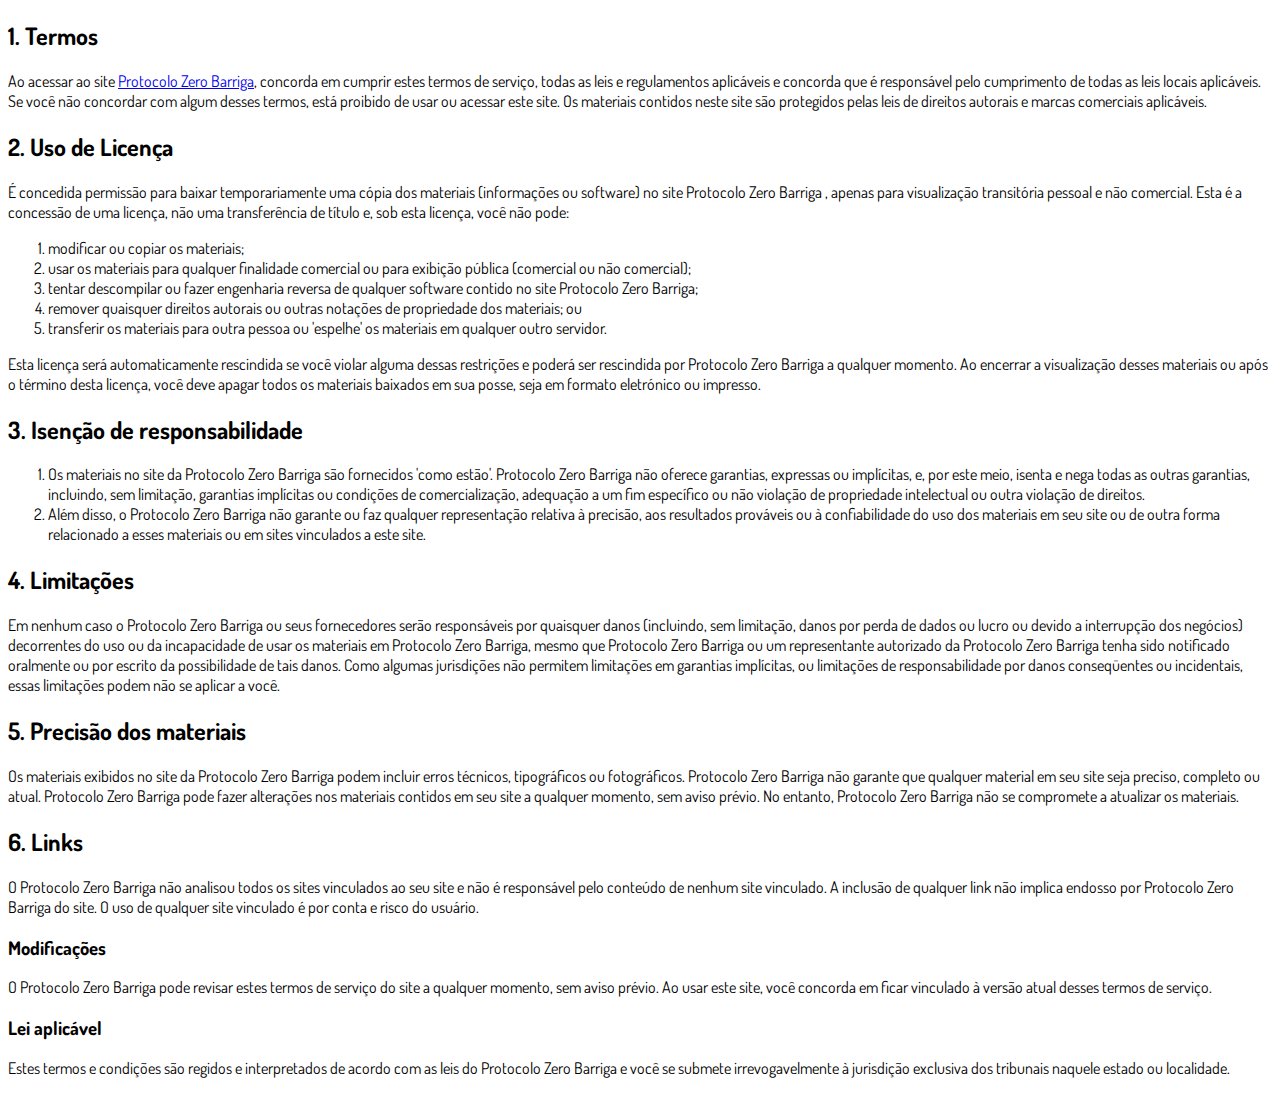
<file: termos.html>
<!DOCTYPE html>
<html lang="pt-br">
  <head>
    <meta charset="utf-8">
    <meta name="viewport" content="width=device-width, initial-scale=1, shrink-to-fit=no">

    <link rel="stylesheet" href="https://stackpath.bootstrapcdn.com/bootstrap/4.1.3/css/bootstrap.min.css" integrity="sha384-MCw98/SFnGE8fJT3GXwEOngsV7Zt27NXFoaoApmYm81iuXoPkFOJwJ8ERdknLPMO" crossorigin="anonymous">

    <link rel="preconnect" href="https://fonts.googleapis.com">
    <link rel="preconnect" href="https://fonts.gstatic.com" crossorigin>
    <link href="https://fonts.googleapis.com/css2?family=Dosis:wght@200;300;400;500;600;700;800&display=swap" rel="stylesheet">
    
    <!-- Ícone da Página -->
    <link rel="shortcut icon" type="image/jpg" href="./assets/img/favicon.png">

    <!-- Título da Página -->
    <title>Termos de Uso | Protocolo Zero Barriga</title>
    
    <style type="text/css">
      body {
        font-family: 'Dosis', sans-serif;
      }
    </style>

  </head>
  <body>
    
    <div class="container py-5">
      <div class="row justify-content-center">
        <div class="col-lg-8">
          <h2>1. Termos</h2>            <p>Ao acessar ao site <a href='#'>Protocolo Zero Barriga</a>, concorda em cumprir estes termos de serviço, todas as leis e regulamentos aplicáveis ​​e concorda que é responsável pelo cumprimento de todas as leis locais aplicáveis. Se você não concordar com algum                desses termos, está proibido de usar ou acessar este site. Os materiais contidos neste site são protegidos pelas leis de direitos autorais e marcas comerciais aplicáveis.</p>            <h2>2. Uso de Licença</h2>            <p>É concedida permissão para baixar temporariamente uma cópia dos materiais (informações ou software) no site Protocolo Zero Barriga , apenas para visualização transitória pessoal e não comercial. Esta é a concessão de uma licença, não uma transferência de título e,                sob esta licença, você não pode: </p>            <ol>            <li>modificar ou copiar os materiais;  </li>            <li>usar os materiais para qualquer finalidade comercial ou para exibição pública (comercial ou não comercial);  </li>            <li>tentar descompilar ou fazer engenharia reversa de qualquer software contido no site Protocolo Zero Barriga;  </li>            <li>remover quaisquer direitos autorais ou outras notações de propriedade dos materiais; ou  </li>            <li>transferir os materiais para outra pessoa ou 'espelhe' os materiais em qualquer outro servidor.</li>            </ol>            <p>Esta licença será automaticamente rescindida se você violar alguma dessas restrições e poderá ser rescindida por Protocolo Zero Barriga a qualquer momento. Ao encerrar a visualização desses materiais ou após o término desta licença, você deve apagar todos os materiais                baixados em sua posse, seja em formato eletrónico ou impresso.</p>            <h2>3. Isenção de responsabilidade</h2>            <ol>            <li>Os materiais no site da Protocolo Zero Barriga são fornecidos 'como estão'. Protocolo Zero Barriga não oferece garantias, expressas ou implícitas, e, por este meio, isenta e nega todas as outras garantias, incluindo, sem limitação, garantias implícitas ou condições de comercialização,            adequação a um fim específico ou não violação de propriedade intelectual ou outra violação de direitos. </li>            <li>Além disso, o Protocolo Zero Barriga não garante ou faz qualquer representação relativa à precisão, aos resultados prováveis ​​ou à confiabilidade do uso dos            materiais em seu site ou de outra forma relacionado a esses materiais ou em sites vinculados a este site.</li>            </ol>            <h2>4. Limitações</h2>            <p>Em nenhum caso o Protocolo Zero Barriga ou seus fornecedores serão responsáveis ​​por quaisquer danos (incluindo, sem limitação, danos por perda de dados ou lucro ou devido a interrupção dos negócios) decorrentes do uso ou da incapacidade de usar os materiais em Protocolo Zero Barriga,                mesmo que Protocolo Zero Barriga ou um representante autorizado da Protocolo Zero Barriga tenha sido notificado oralmente ou por escrito da possibilidade de tais danos. Como algumas jurisdições não permitem limitações em garantias implícitas, ou limitações de responsabilidade                por danos conseqüentes ou incidentais, essas limitações podem não se aplicar a você.</p>            <h2>5. Precisão dos materiais</h2>            <p>Os materiais exibidos no site da Protocolo Zero Barriga podem incluir erros técnicos, tipográficos ou fotográficos. Protocolo Zero Barriga não garante que qualquer material em seu site seja preciso, completo ou atual. Protocolo Zero Barriga pode fazer alterações nos materiais contidos em seu                site a qualquer momento, sem aviso prévio. No entanto, Protocolo Zero Barriga não se compromete a atualizar os materiais.</p>            <h2>6. Links</h2>            <p>O Protocolo Zero Barriga não analisou todos os sites vinculados ao seu site e não é responsável pelo conteúdo de nenhum site vinculado. A inclusão de qualquer link não implica endosso por Protocolo Zero Barriga do site. O uso de qualquer site vinculado é por conta e risco do usuário.</p>            </p>            <h3>Modificações</h3>            <p>O Protocolo Zero Barriga pode revisar estes termos de serviço do site a qualquer momento, sem aviso prévio. Ao usar este site, você concorda em ficar vinculado à versão atual desses termos de serviço.</p>            <h3>Lei aplicável</h3>            <p>Estes termos e condições são regidos e interpretados de acordo com as leis do Protocolo Zero Barriga e você se submete irrevogavelmente à jurisdição exclusiva dos tribunais naquele estado ou localidade.</p>
        </div>
      </div>
    </div>

    <script src="https://code.jquery.com/jquery-3.3.1.slim.min.js" integrity="sha384-q8i/X+965DzO0rT7abK41JStQIAqVgRVzpbzo5smXKp4YfRvH+8abtTE1Pi6jizo" crossorigin="anonymous"></script>
    <script src="https://cdnjs.cloudflare.com/ajax/libs/popper.js/1.14.3/umd/popper.min.js" integrity="sha384-ZMP7rVo3mIykV+2+9J3UJ46jBk0WLaUAdn689aCwoqbBJiSnjAK/l8WvCWPIPm49" crossorigin="anonymous"></script>
    <script src="https://stackpath.bootstrapcdn.com/bootstrap/4.1.3/js/bootstrap.min.js" integrity="sha384-ChfqqxuZUCnJSK3+MXmPNIyE6ZbWh2IMqE241rYiqJxyMiZ6OW/JmZQ5stwEULTy" crossorigin="anonymous"></script>
  </body>
</html>
</file>
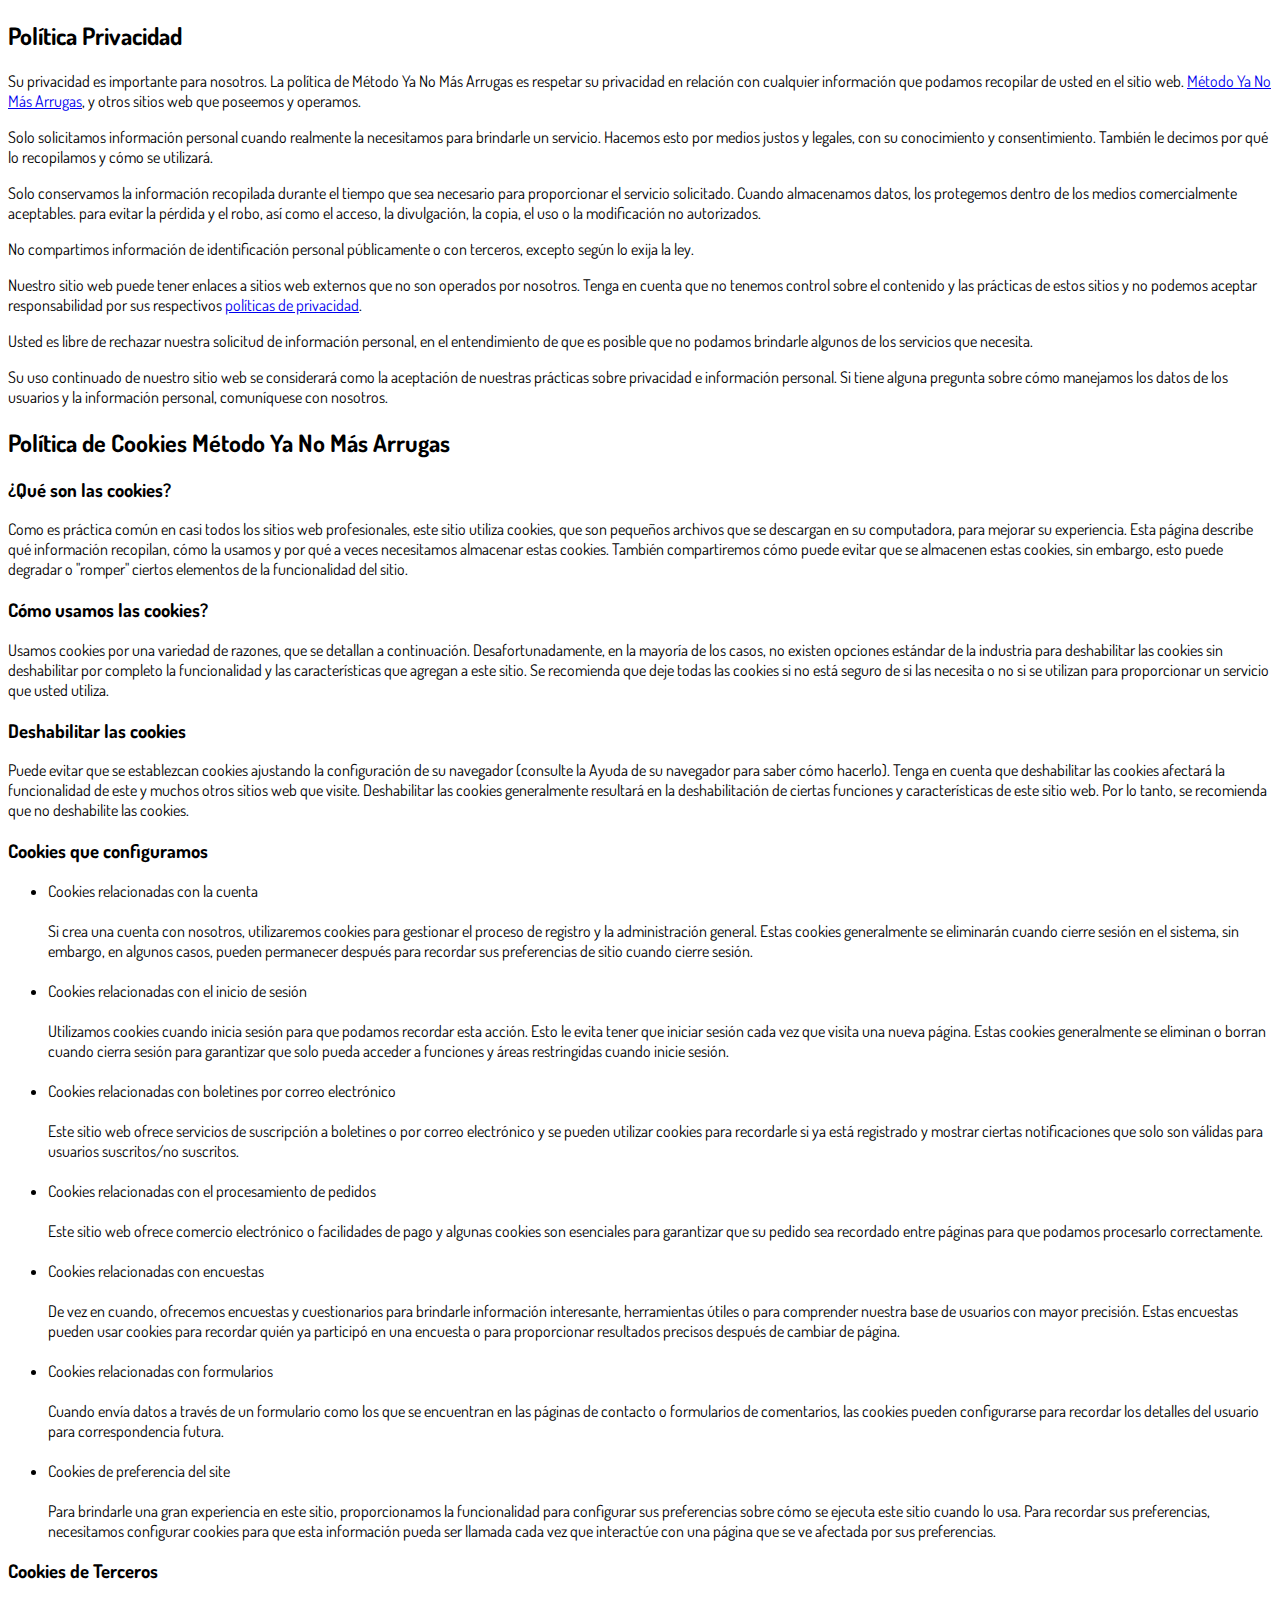
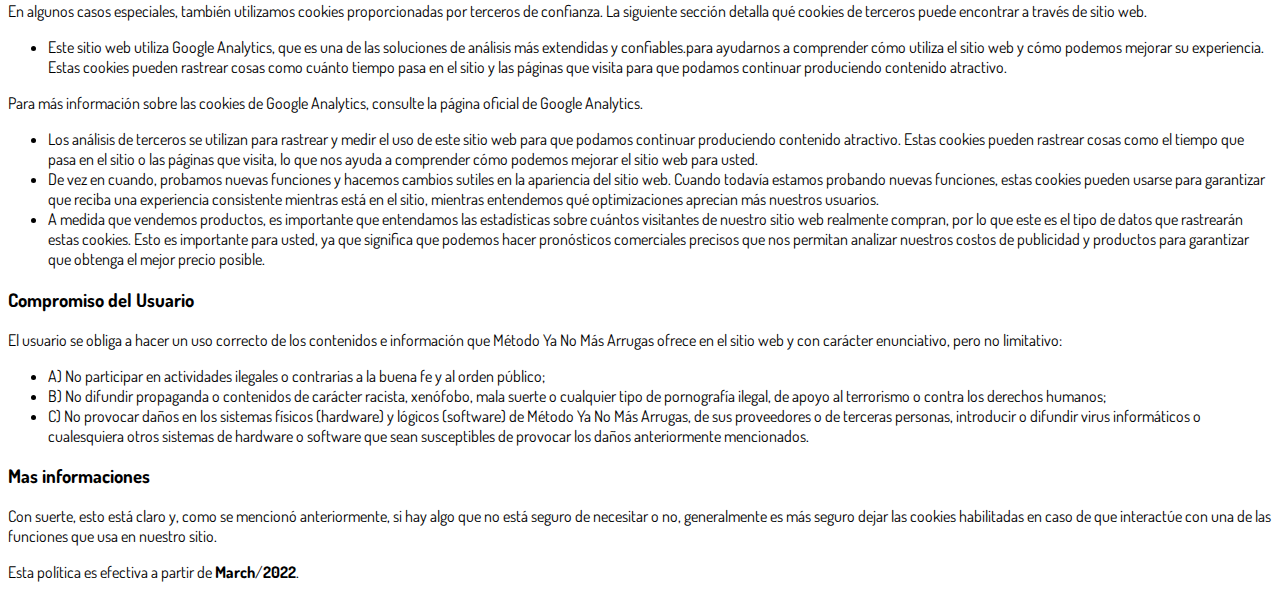
<file: losarrugas/privacidade.html>
<!DOCTYPE html>
<html lang="pt-br">
	<head>
		<meta charset="utf-8">
		<meta name="viewport" content="width=device-width, initial-scale=1, shrink-to-fit=no">

		<link rel="stylesheet" href="https://stackpath.bootstrapcdn.com/bootstrap/4.1.3/css/bootstrap.min.css" integrity="sha384-MCw98/SFnGE8fJT3GXwEOngsV7Zt27NXFoaoApmYm81iuXoPkFOJwJ8ERdknLPMO" crossorigin="anonymous">

		<link rel="preconnect" href="https://fonts.googleapis.com">
		<link rel="preconnect" href="https://fonts.gstatic.com" crossorigin>
		<link href="https://fonts.googleapis.com/css2?family=Dosis:wght@200;300;400;500;600;700;800&display=swap" rel="stylesheet">
		
		<!-- Ícone da Página -->
		<link rel="shortcut icon" type="image/jpg" href="./assets/img/favicon.png">

		<!-- Título da Página -->
		<title>Política de Privacidad | Método Ya No Más Arrugas</title>
		
		<style type="text/css">
			body {
				font-family: 'Dosis', sans-serif;
			}
		</style>

	</head>
	<body>
		
		<div class="container py-5">
			<div class="row justify-content-center">
				<div class="col-lg-8">
					<h2>Política Privacidad</h2>                    <p>Su privacidad es importante para nosotros. La política de Método Ya No Más Arrugas es respetar su privacidad en relación con cualquier información que podamos recopilar de usted en el sitio web. <a href="#">Método Ya No Más Arrugas</a>, y otros sitios web que poseemos y operamos.</p>                    <p>Solo solicitamos información personal cuando realmente la necesitamos para brindarle un servicio. Hacemos esto por medios justos y legales, con su conocimiento y consentimiento. También le decimos por qué lo recopilamos y cómo se utilizará.                    </p>                    <p>Solo conservamos la información recopilada durante el tiempo que sea necesario para proporcionar el servicio solicitado. Cuando almacenamos datos, los protegemos dentro de los medios comercialmente aceptables. ​​para evitar la pérdida y el robo, así como el acceso, la divulgación, la copia, el uso o la modificación no autorizados.</p>                    <p>No compartimos información de identificación personal públicamente o con terceros, excepto según lo exija la ley.</p>                    <p>Nuestro sitio web puede tener enlaces a sitios web externos que no son operados por nosotros. Tenga en cuenta que no tenemos control sobre el contenido y las prácticas de estos sitios y no podemos aceptar responsabilidad por sus respectivos <a href='https://politicaprivacidade.com' target='_BLANK'>políticas de privacidad</a>.                    </p>                    <p>Usted es libre de rechazar nuestra solicitud de información personal, en el entendimiento de que es posible que no podamos brindarle algunos de los servicios que necesita.</p>                    <p>Su uso continuado de nuestro sitio web se considerará como la aceptación de nuestras prácticas sobre privacidad e información personal. Si tiene alguna pregunta sobre cómo manejamos los datos de los usuarios y la información personal, comuníquese con nosotros.</p>                    <h2>Política de Cookies Método Ya No Más Arrugas</h2>                    <h3>¿Qué son las cookies?</h3>                    <p>Como es práctica común en casi todos los sitios web profesionales, este sitio utiliza cookies, que son pequeños archivos que se descargan en su computadora, para mejorar su experiencia. Esta página describe qué información recopilan, cómo la usamos y por qué a veces necesitamos almacenar estas cookies. También compartiremos cómo puede evitar que se almacenen estas cookies, sin embargo, esto puede degradar o "romper" ciertos elementos de la funcionalidad del sitio.</p>                    <h3>Cómo usamos las cookies?</h3>                    <p>Usamos cookies por una variedad de razones, que se detallan a continuación. Desafortunadamente, en la mayoría de los casos, no existen opciones estándar de la industria para deshabilitar las cookies sin deshabilitar por completo la funcionalidad y las características que agregan a este sitio. Se recomienda que deje todas las cookies si no está seguro de si las necesita o no si se utilizan ​​para proporcionar un servicio que usted utiliza.</p>                    <h3>Deshabilitar las cookies</h3>                    <p>Puede evitar que se establezcan cookies ajustando la configuración de su navegador (consulte la Ayuda de su navegador para saber cómo hacerlo). Tenga en cuenta que deshabilitar las cookies afectará la funcionalidad de este y muchos otros sitios web que visite. Deshabilitar las cookies generalmente resultará en la deshabilitación de ciertas funciones y características de este sitio web. Por lo tanto, se recomienda que no deshabilite las cookies.</p>                    <h3>Cookies que configuramos</h3>                    <ul>                        <li>                            Cookies relacionadas con la cuenta<br><br> Si crea una cuenta con nosotros, utilizaremos cookies para gestionar el proceso de registro y la administración general. Estas cookies generalmente se eliminarán cuando cierre sesión en el sistema, sin embargo, en algunos casos, pueden permanecer después para recordar sus preferencias de sitio cuando cierre sesión.<br><br>                        </li>                        <li>                            Cookies relacionadas con el inicio de sesión<br><br> Utilizamos cookies cuando inicia sesión para que podamos recordar esta acción. Esto le evita tener que iniciar sesión cada vez que visita una nueva página. Estas cookies generalmente se eliminan o borran cuando cierra sesión para garantizar que solo pueda acceder a funciones y áreas restringidas cuando inicie sesión.<br><br>                        </li>                        <li>                            Cookies relacionadas con boletines por correo electrónico<br><br> Este sitio web ofrece servicios de suscripción a boletines o por correo electrónico y se pueden utilizar cookies ​​para recordarle si ya está registrado y mostrar ciertas notificaciones que solo son válidas para usuarios suscritos/no suscritos.<br><br>                        </li>                        <li>                            Cookies relacionadas con el procesamiento de pedidos<br><br> Este sitio web ofrece comercio electrónico o facilidades de pago y algunas cookies son esenciales para garantizar que su pedido sea recordado entre páginas para que podamos procesarlo correctamente.<br><br>                        </li>                        <li>                            Cookies relacionadas con encuestas<br><br> De vez en cuando, ofrecemos encuestas y cuestionarios para brindarle información interesante, herramientas útiles o para comprender nuestra base de usuarios con mayor precisión. Estas encuestas pueden usar cookies para recordar quién ya participó en una encuesta o para proporcionar resultados precisos después de cambiar de página.<br><br>                        </li>                        <li>                            Cookies relacionadas con formularios<br><br> Cuando envía datos a través de un formulario como los que se encuentran en las páginas de contacto o formularios de comentarios, las cookies pueden configurarse para recordar los detalles del usuario para correspondencia futura.<br><br>                        </li>                        <li>                            Cookies de preferencia del site<br><br> Para brindarle una gran experiencia en este sitio, proporcionamos la funcionalidad para configurar sus preferencias sobre cómo se ejecuta este sitio cuando lo usa. Para recordar sus preferencias, necesitamos configurar cookies para que esta información pueda ser llamada cada vez que interactúe con una página que se ve afectada por sus preferencias.<br>                        </li>                    </ul>                    <h3>Cookies de Terceros</h3>                    <p>En algunos casos especiales, también utilizamos cookies proporcionadas por terceros de confianza. La siguiente sección detalla qué cookies de terceros puede encontrar a través de sitio web.</p>                    <ul>                        <li>                            Este sitio web utiliza Google Analytics, que es una de las soluciones de análisis más extendidas y confiables.​​para ayudarnos a comprender cómo utiliza el sitio web y cómo podemos mejorar su experiencia. Estas cookies pueden rastrear cosas como cuánto tiempo pasa en el sitio y las páginas que visita para que podamos continuar produciendo contenido atractivo.                        </li>                    </ul>                    <p>Para más información sobre las cookies de Google Analytics, consulte la página oficial de Google Analytics.</p>                    <ul>                        <li>                            Los análisis de terceros se utilizan para rastrear y medir el uso de este sitio web para que podamos continuar produciendo contenido atractivo. Estas cookies pueden rastrear cosas como el tiempo que pasa en el sitio o las páginas que visita, lo que nos ayuda a comprender cómo podemos mejorar el sitio web para usted.</li>                        <li>                            De vez en cuando, probamos nuevas funciones y hacemos cambios sutiles en la apariencia del sitio web. Cuando todavía estamos probando nuevas funciones, estas cookies pueden usarse para garantizar que reciba una experiencia consistente mientras está en el sitio, mientras entendemos qué optimizaciones aprecian más nuestros usuarios.</li>                        <li>                            A medida que vendemos productos, es importante que entendamos las estadísticas sobre cuántos visitantes de nuestro sitio web realmente compran, por lo que este es el tipo de datos que rastrearán estas cookies. Esto es importante para usted, ya que significa que podemos hacer pronósticos comerciales precisos que nos permitan analizar nuestros costos de publicidad y productos para garantizar que obtenga el mejor precio posible.</li>                                            </ul>                    <h3>Compromiso del Usuario</h3>                                <p>El usuario se obliga a hacer un uso correcto de los contenidos e información que Método Ya No Más Arrugas ofrece en el sitio web y con carácter enunciativo, pero no limitativo:</p>                                        <ul>                        <li>A) No participar en actividades ilegales o contrarias a la buena fe y al orden público;</li>                        <li>B) No difundir propaganda o contenidos de carácter racista, xenófobo, mala suerte o cualquier tipo de pornografía ilegal, de apoyo al terrorismo o contra los derechos humanos;</li>                        <li>C) No provocar daños en los sistemas físicos (hardware) y lógicos (software) de Método Ya No Más Arrugas, de sus proveedores o de terceras personas, introducir o difundir virus informáticos o cualesquiera otros sistemas de hardware o software que sean susceptibles de provocar los daños anteriormente mencionados.</li>                    </ul>                                        <h3>Mas informaciones</h3>                    <p>Con suerte, esto está claro y, como se mencionó anteriormente, si hay algo que no está seguro de necesitar o no, generalmente es más seguro dejar las cookies habilitadas en caso de que interactúe con una de las funciones que usa en nuestro sitio.</p>                    <p>Esta política es efectiva a partir de <strong>March</strong>/<strong>2022</strong>.</p>
				</div>
			</div>
		</div>

		<script src="https://code.jquery.com/jquery-3.3.1.slim.min.js" integrity="sha384-q8i/X+965DzO0rT7abK41JStQIAqVgRVzpbzo5smXKp4YfRvH+8abtTE1Pi6jizo" crossorigin="anonymous"></script>
		<script src="https://cdnjs.cloudflare.com/ajax/libs/popper.js/1.14.3/umd/popper.min.js" integrity="sha384-ZMP7rVo3mIykV+2+9J3UJ46jBk0WLaUAdn689aCwoqbBJiSnjAK/l8WvCWPIPm49" crossorigin="anonymous"></script>
		<script src="https://stackpath.bootstrapcdn.com/bootstrap/4.1.3/js/bootstrap.min.js" integrity="sha384-ChfqqxuZUCnJSK3+MXmPNIyE6ZbWh2IMqE241rYiqJxyMiZ6OW/JmZQ5stwEULTy" crossorigin="anonymous"></script>
	</body>
</html>
</file>
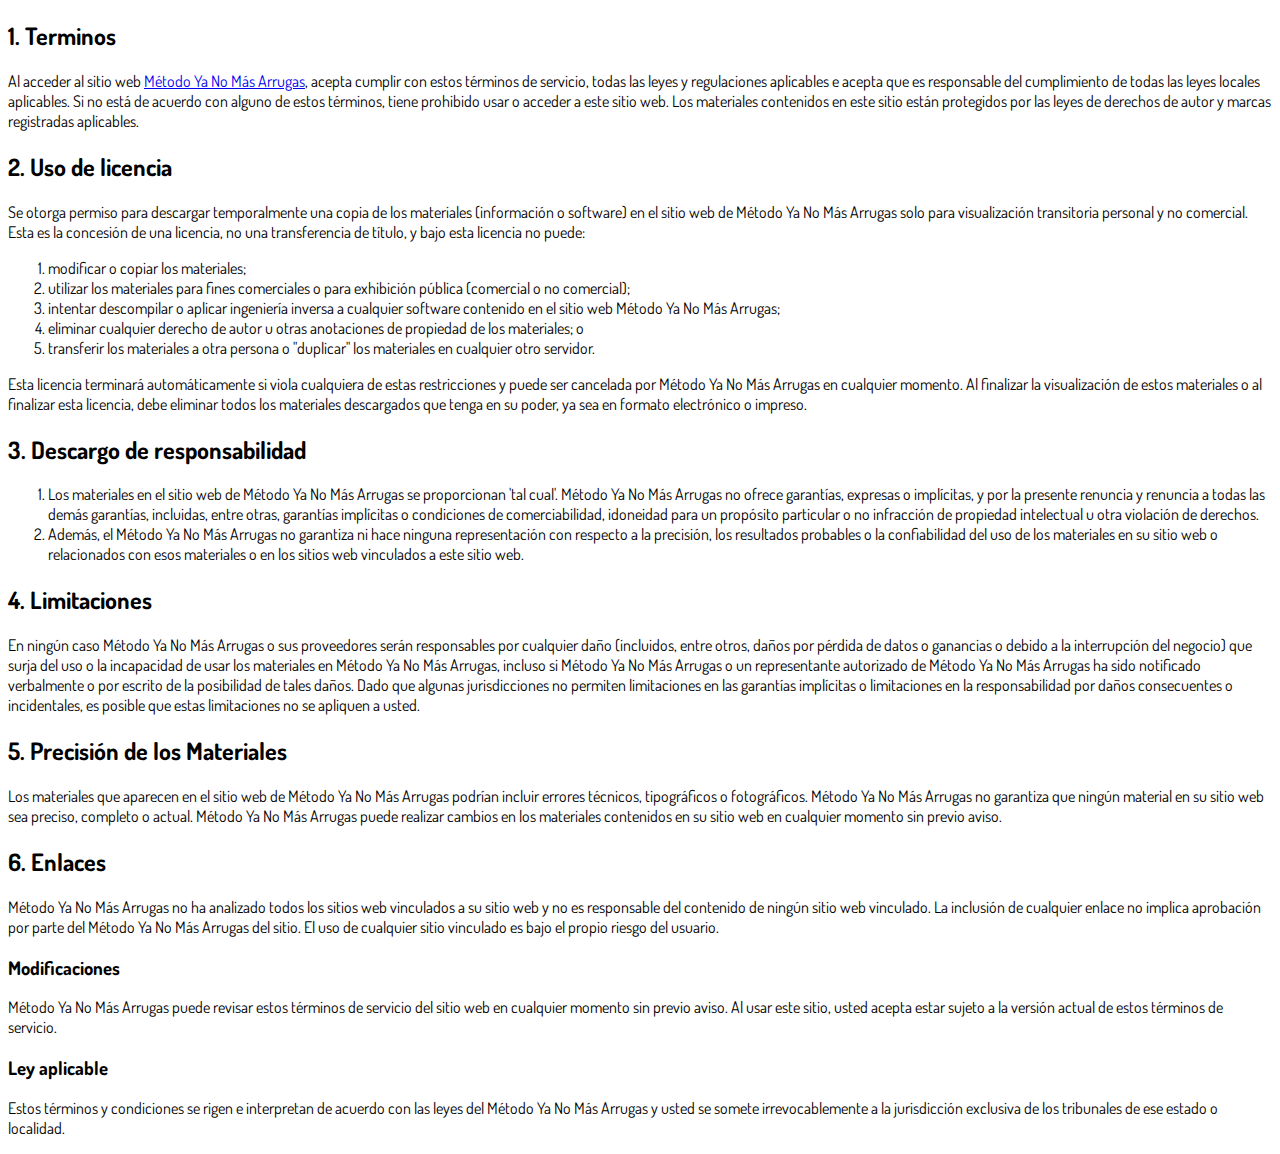
<file: losarrugas/termos.html>
<!DOCTYPE html>
<html lang="pt-br">
  <head>
    <meta charset="utf-8">
    <meta name="viewport" content="width=device-width, initial-scale=1, shrink-to-fit=no">

    <link rel="stylesheet" href="https://stackpath.bootstrapcdn.com/bootstrap/4.1.3/css/bootstrap.min.css" integrity="sha384-MCw98/SFnGE8fJT3GXwEOngsV7Zt27NXFoaoApmYm81iuXoPkFOJwJ8ERdknLPMO" crossorigin="anonymous">

    <link rel="preconnect" href="https://fonts.googleapis.com">
    <link rel="preconnect" href="https://fonts.gstatic.com" crossorigin>
    <link href="https://fonts.googleapis.com/css2?family=Dosis:wght@200;300;400;500;600;700;800&display=swap" rel="stylesheet">
    
    <!-- Ícone da Página -->
    <link rel="shortcut icon" type="image/jpg" href="./assets/img/favicon.png">

    <!-- Título da Página -->
    <title>Terminos de Uso | Método Ya No Más Arrugas</title>
    
    <style type="text/css">
      body {
        font-family: 'Dosis', sans-serif;
      }
    </style>

  </head>
  <body>
    
    <div class="container py-5">
      <div class="row justify-content-center">
        <div class="col-lg-8">
          <h2>1. Terminos</h2>            <p>Al acceder al sitio web <a href='#'>Método Ya No Más Arrugas</a>, acepta cumplir con estos términos de servicio, todas las leyes y regulaciones aplicables ​​e acepta que es responsable del cumplimiento de todas las leyes locales aplicables. Si no está de acuerdo con alguno de estos términos, tiene prohibido usar o acceder a este sitio web. Los materiales contenidos en este sitio están protegidos por las leyes de derechos de autor y marcas registradas aplicables.</p>            <h2>2. Uso de licencia</h2>            <p>Se otorga permiso para descargar temporalmente una copia de los materiales (información o software) en el sitio web de Método Ya No Más Arrugas solo para visualización transitoria personal y no comercial. Esta es la concesión de una licencia, no una transferencia de título, y bajo esta licencia no puede: </p>            <ol>            <li>modificar o copiar los materiales;  </li>            <li>utilizar los materiales para fines comerciales o para exhibición pública (comercial o no comercial);  </li>            <li>intentar descompilar o aplicar ingeniería inversa a cualquier software contenido en el sitio web Método Ya No Más Arrugas;  </li>            <li>eliminar cualquier derecho de autor u otras anotaciones de propiedad de los materiales; o  </li>            <li>transferir los materiales a otra persona o "duplicar" los materiales en cualquier otro servidor.</li>            </ol>            <p>Esta licencia terminará automáticamente si viola cualquiera de estas restricciones y puede ser cancelada por Método Ya No Más Arrugas en cualquier momento. Al finalizar la visualización de estos materiales o al finalizar esta licencia, debe eliminar todos los materiales descargados que tenga en su poder, ya sea en formato electrónico o impreso.</p>            <h2>3. Descargo de responsabilidad</h2>            <ol>            <li>Los materiales en el sitio web de Método Ya No Más Arrugas se proporcionan 'tal cual'. Método Ya No Más Arrugas no ofrece garantías, expresas o implícitas, y por la presente renuncia y renuncia a todas las demás garantías, incluidas, entre otras, garantías implícitas o condiciones de comerciabilidad, idoneidad para un propósito particular o no infracción de propiedad intelectual u otra violación de derechos. </li>            <li>Además, el Método Ya No Más Arrugas no garantiza ni hace ninguna representación con respecto a la precisión, los resultados probables ​​o la confiabilidad del uso de los materiales en su sitio web o relacionados con esos materiales o en los sitios web vinculados a este sitio web.</li>            </ol>            <h2>4. Limitaciones</h2>            <p>En ningún caso Método Ya No Más Arrugas o sus proveedores serán responsables ​​por cualquier daño (incluidos, entre otros, daños por pérdida de datos o ganancias o debido a la interrupción del negocio) que surja del uso o la incapacidad de usar los materiales en Método Ya No Más Arrugas, incluso si Método Ya No Más Arrugas o un representante autorizado de Método Ya No Más Arrugas ha sido notificado verbalmente o por escrito de la posibilidad de tales daños. Dado que algunas jurisdicciones no permiten limitaciones en las garantías implícitas o limitaciones en la responsabilidad por daños consecuentes o incidentales, es posible que estas limitaciones no se apliquen a usted.</p>            <h2>5. Precisión de los Materiales</h2>            <p>Los materiales que aparecen en el sitio web de Método Ya No Más Arrugas podrían incluir errores técnicos, tipográficos o fotográficos. Método Ya No Más Arrugas no garantiza que ningún material en su sitio web sea preciso, completo o actual. Método Ya No Más Arrugas puede realizar cambios en los materiales contenidos en su sitio web en cualquier momento sin previo aviso.</p>         <h2>6. Enlaces</h2>            <p>Método Ya No Más Arrugas no ha analizado todos los sitios web vinculados a su sitio web y no es responsable del contenido de ningún sitio web vinculado. La inclusión de cualquier enlace no implica aprobación por parte del Método Ya No Más Arrugas del sitio. El uso de cualquier sitio vinculado es bajo el propio riesgo del usuario.</p>            </p>            <h3>Modificaciones</h3>            <p>Método Ya No Más Arrugas puede revisar estos términos de servicio del sitio web en cualquier momento sin previo aviso. Al usar este sitio, usted acepta estar sujeto a la versión actual de estos términos de servicio.</p>            <h3>Ley aplicable</h3>            <p>Estos términos y condiciones se rigen e interpretan de acuerdo con las leyes del Método Ya No Más Arrugas y usted se somete irrevocablemente a la jurisdicción exclusiva de los tribunales de ese estado o localidad.</p>
        </div>
      </div>
    </div>

    <script src="https://code.jquery.com/jquery-3.3.1.slim.min.js" integrity="sha384-q8i/X+965DzO0rT7abK41JStQIAqVgRVzpbzo5smXKp4YfRvH+8abtTE1Pi6jizo" crossorigin="anonymous"></script>
    <script src="https://cdnjs.cloudflare.com/ajax/libs/popper.js/1.14.3/umd/popper.min.js" integrity="sha384-ZMP7rVo3mIykV+2+9J3UJ46jBk0WLaUAdn689aCwoqbBJiSnjAK/l8WvCWPIPm49" crossorigin="anonymous"></script>
    <script src="https://stackpath.bootstrapcdn.com/bootstrap/4.1.3/js/bootstrap.min.js" integrity="sha384-ChfqqxuZUCnJSK3+MXmPNIyE6ZbWh2IMqE241rYiqJxyMiZ6OW/JmZQ5stwEULTy" crossorigin="anonymous"></script>
  </body>
</html>
</file>
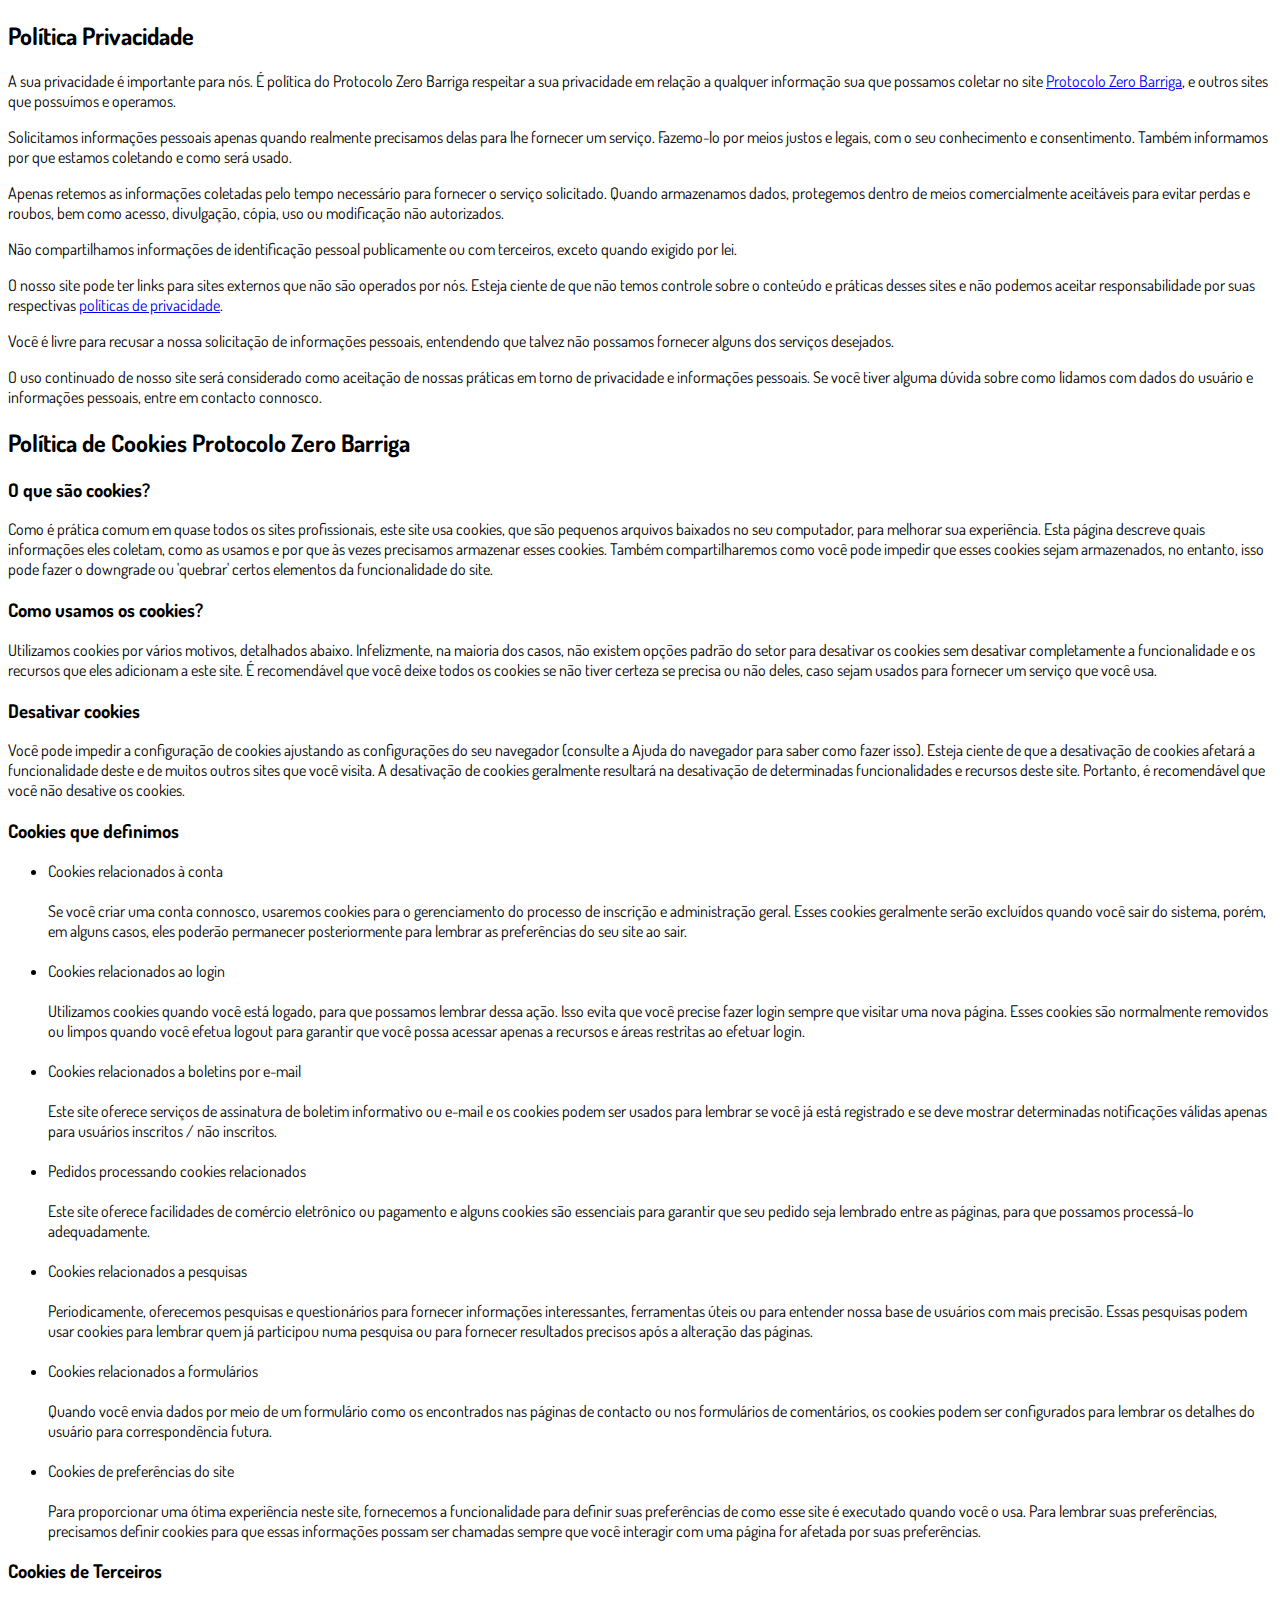
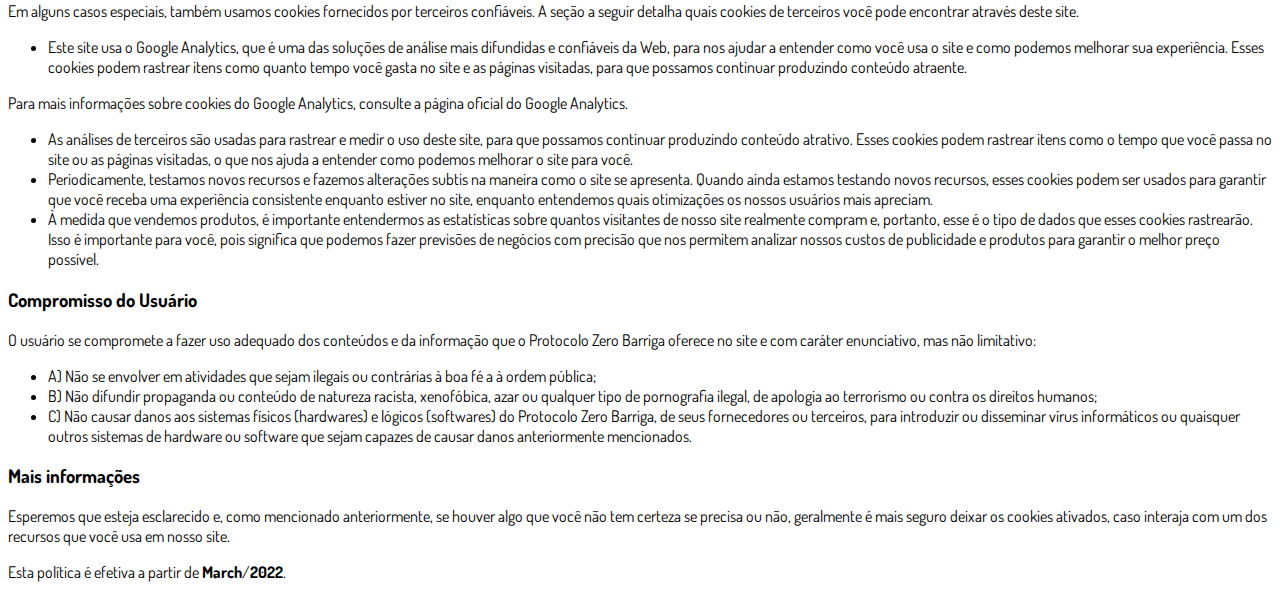
<file: prozerob/privacidade.html>
<!DOCTYPE html>
<html lang="pt-br">
  <head>
    <meta charset="utf-8">
    <meta name="viewport" content="width=device-width, initial-scale=1, shrink-to-fit=no">

    <link rel="stylesheet" href="https://stackpath.bootstrapcdn.com/bootstrap/4.1.3/css/bootstrap.min.css" integrity="sha384-MCw98/SFnGE8fJT3GXwEOngsV7Zt27NXFoaoApmYm81iuXoPkFOJwJ8ERdknLPMO" crossorigin="anonymous">

    <link rel="preconnect" href="https://fonts.googleapis.com">
    <link rel="preconnect" href="https://fonts.gstatic.com" crossorigin>
    <link href="https://fonts.googleapis.com/css2?family=Dosis:wght@200;300;400;500;600;700;800&display=swap" rel="stylesheet">
    

    <!-- Título da Página -->
    <title>Política de Privacidade | Protocolo Zero Barriga</title>
    
    <style type="text/css">
      body {
        font-family: 'Dosis', sans-serif;
      }
    </style>

  </head>
  <body>
    
    <div class="container py-5">
      <div class="row justify-content-center">
        <div class="col-lg-8">
          <h2>Política Privacidade</h2>                    <p>A sua privacidade é importante para nós. É política do Protocolo Zero Barriga respeitar a sua privacidade em relação a qualquer informação sua que possamos coletar no site <a href="#">Protocolo Zero Barriga</a>, e outros sites que possuímos e operamos.</p>                    <p>Solicitamos informações pessoais apenas quando realmente precisamos delas para lhe fornecer um serviço. Fazemo-lo por meios justos e legais, com o seu conhecimento e consentimento. Também informamos por que estamos coletando e como será usado.                    </p>                    <p>Apenas retemos as informações coletadas pelo tempo necessário para fornecer o serviço solicitado. Quando armazenamos dados, protegemos dentro de meios comercialmente aceitáveis ​​para evitar perdas e roubos, bem como acesso, divulgação, cópia, uso ou                        modificação não autorizados.</p>                    <p>Não compartilhamos informações de identificação pessoal publicamente ou com terceiros, exceto quando exigido por lei.</p>                    <p>O nosso site pode ter links para sites externos que não são operados por nós. Esteja ciente de que não temos controle sobre o conteúdo e práticas desses sites e não podemos aceitar responsabilidade por suas respectivas <a href='https://politicaprivacidade.com' target='_BLANK'>políticas de privacidade</a>.                    </p>                    <p>Você é livre para recusar a nossa solicitação de informações pessoais, entendendo que talvez não possamos fornecer alguns dos serviços desejados.</p>                    <p>O uso continuado de nosso site será considerado como aceitação de nossas práticas em torno de privacidade e informações pessoais. Se você tiver alguma dúvida sobre como lidamos com dados do usuário e informações pessoais, entre em contacto connosco.</p>                    <h2>Política de Cookies Protocolo Zero Barriga</h2>                    <h3>O que são cookies?</h3>                    <p>Como é prática comum em quase todos os sites profissionais, este site usa cookies, que são pequenos arquivos baixados no seu computador, para melhorar sua experiência. Esta página descreve quais informações eles coletam, como as usamos e por que às vezes                        precisamos armazenar esses cookies. Também compartilharemos como você pode impedir que esses cookies sejam armazenados, no entanto, isso pode fazer o downgrade ou 'quebrar' certos elementos da funcionalidade do site.</p>                    <h3>Como usamos os cookies?</h3>                    <p>Utilizamos cookies por vários motivos, detalhados abaixo. Infelizmente, na maioria dos casos, não existem opções padrão do setor para desativar os cookies sem desativar completamente a funcionalidade e os recursos que eles adicionam a este site. É recomendável                        que você deixe todos os cookies se não tiver certeza se precisa ou não deles, caso sejam usados ​​para fornecer um serviço que você usa.</p>                    <h3>Desativar cookies</h3>                    <p>Você pode impedir a configuração de cookies ajustando as configurações do seu navegador (consulte a Ajuda do navegador para saber como fazer isso). Esteja ciente de que a desativação de cookies afetará a funcionalidade deste e de muitos outros sites que                        você visita. A desativação de cookies geralmente resultará na desativação de determinadas funcionalidades e recursos deste site. Portanto, é recomendável que você não desative os cookies.</p>                    <h3>Cookies que definimos</h3>                    <ul>                        <li>                            Cookies relacionados à conta<br><br> Se você criar uma conta connosco, usaremos cookies para o gerenciamento do processo de inscrição e administração geral. Esses cookies geralmente serão excluídos quando você sair do sistema, porém, em alguns                            casos, eles poderão permanecer posteriormente para lembrar as preferências do seu site ao sair.<br><br>                        </li>                        <li>                            Cookies relacionados ao login<br><br> Utilizamos cookies quando você está logado, para que possamos lembrar dessa ação. Isso evita que você precise fazer login sempre que visitar uma nova página. Esses cookies são normalmente removidos ou limpos                            quando você efetua logout para garantir que você possa acessar apenas a recursos e áreas restritas ao efetuar login.<br><br>                        </li>                        <li>                            Cookies relacionados a boletins por e-mail<br><br> Este site oferece serviços de assinatura de boletim informativo ou e-mail e os cookies podem ser usados ​​para lembrar se você já está registrado e se deve mostrar determinadas notificações                            válidas apenas para usuários inscritos / não inscritos.<br><br>                        </li>                        <li>                            Pedidos processando cookies relacionados<br><br> Este site oferece facilidades de comércio eletrônico ou pagamento e alguns cookies são essenciais para garantir que seu pedido seja lembrado entre as páginas, para que possamos processá-lo adequadamente.<br><br>                        </li>                        <li>                            Cookies relacionados a pesquisas<br><br> Periodicamente, oferecemos pesquisas e questionários para fornecer informações interessantes, ferramentas úteis ou para entender nossa base de usuários com mais precisão. Essas pesquisas podem usar cookies                            para lembrar quem já participou numa pesquisa ou para fornecer resultados precisos após a alteração das páginas.<br><br>                        </li>                        <li>                            Cookies relacionados a formulários<br><br> Quando você envia dados por meio de um formulário como os encontrados nas páginas de contacto ou nos formulários de comentários, os cookies podem ser configurados para lembrar os detalhes do usuário                            para correspondência futura.<br><br>                        </li>                        <li>                            Cookies de preferências do site<br><br> Para proporcionar uma ótima experiência neste site, fornecemos a funcionalidade para definir suas preferências de como esse site é executado quando você o usa. Para lembrar suas preferências, precisamos                            definir cookies para que essas informações possam ser chamadas sempre que você interagir com uma página for afetada por suas preferências.<br>                        </li>                    </ul>                    <h3>Cookies de Terceiros</h3>                    <p>Em alguns casos especiais, também usamos cookies fornecidos por terceiros confiáveis. A seção a seguir detalha quais cookies de terceiros você pode encontrar através deste site.</p>                    <ul>                        <li>                            Este site usa o Google Analytics, que é uma das soluções de análise mais difundidas e confiáveis ​​da Web, para nos ajudar a entender como você usa o site e como podemos melhorar sua experiência. Esses cookies podem rastrear itens como quanto tempo                            você gasta no site e as páginas visitadas, para que possamos continuar produzindo conteúdo atraente.                        </li>                    </ul>                    <p>Para mais informações sobre cookies do Google Analytics, consulte a página oficial do Google Analytics.</p>                    <ul>                        <li>                            As análises de terceiros são usadas para rastrear e medir o uso deste site, para que possamos continuar produzindo conteúdo atrativo. Esses cookies podem rastrear itens como o tempo que você passa no site ou as páginas visitadas, o que nos ajuda a entender                            como podemos melhorar o site para você.</li>                        <li>                            Periodicamente, testamos novos recursos e fazemos alterações subtis na maneira como o site se apresenta. Quando ainda estamos testando novos recursos, esses cookies podem ser usados ​​para garantir que você receba uma experiência consistente enquanto                            estiver no site, enquanto entendemos quais otimizações os nossos usuários mais apreciam.</li>                        <li>                            À medida que vendemos produtos, é importante entendermos as estatísticas sobre quantos visitantes de nosso site realmente compram e, portanto, esse é o tipo de dados que esses cookies rastrearão. Isso é importante para você, pois significa que podemos                            fazer previsões de negócios com precisão que nos permitem analizar nossos custos de publicidade e produtos para garantir o melhor preço possível.</li>                                            </ul>                    <h3>Compromisso do Usuário</h3>                                <p>O usuário se compromete a fazer uso adequado dos conteúdos e da informação que o Protocolo Zero Barriga oferece no site e com caráter enunciativo, mas não limitativo:</p>                                        <ul>                        <li>A) Não se envolver em atividades que sejam ilegais ou contrárias à boa fé a à ordem pública;</li>                        <li>B) Não difundir propaganda ou conteúdo de natureza racista, xenofóbica, azar ou qualquer tipo de pornografia ilegal, de apologia ao terrorismo ou contra os direitos humanos;</li>                        <li>C) Não causar danos aos sistemas físicos (hardwares) e lógicos (softwares) do Protocolo Zero Barriga, de seus fornecedores ou terceiros, para introduzir ou disseminar vírus informáticos ou quaisquer outros sistemas de hardware ou software que sejam capazes de causar danos anteriormente mencionados.</li>                    </ul>                                        <h3>Mais informações</h3>                    <p>Esperemos que esteja esclarecido e, como mencionado anteriormente, se houver algo que você não tem certeza se precisa ou não, geralmente é mais seguro deixar os cookies ativados, caso interaja com um dos recursos que você usa em nosso site.</p>                    <p>Esta política é efetiva a partir de <strong>March</strong>/<strong>2022</strong>.</p>
        </div>
      </div>
    </div>

    <script src="https://code.jquery.com/jquery-3.3.1.slim.min.js" integrity="sha384-q8i/X+965DzO0rT7abK41JStQIAqVgRVzpbzo5smXKp4YfRvH+8abtTE1Pi6jizo" crossorigin="anonymous"></script>
    <script src="https://cdnjs.cloudflare.com/ajax/libs/popper.js/1.14.3/umd/popper.min.js" integrity="sha384-ZMP7rVo3mIykV+2+9J3UJ46jBk0WLaUAdn689aCwoqbBJiSnjAK/l8WvCWPIPm49" crossorigin="anonymous"></script>
    <script src="https://stackpath.bootstrapcdn.com/bootstrap/4.1.3/js/bootstrap.min.js" integrity="sha384-ChfqqxuZUCnJSK3+MXmPNIyE6ZbWh2IMqE241rYiqJxyMiZ6OW/JmZQ5stwEULTy" crossorigin="anonymous"></script>
  </body>
</html>
</file>
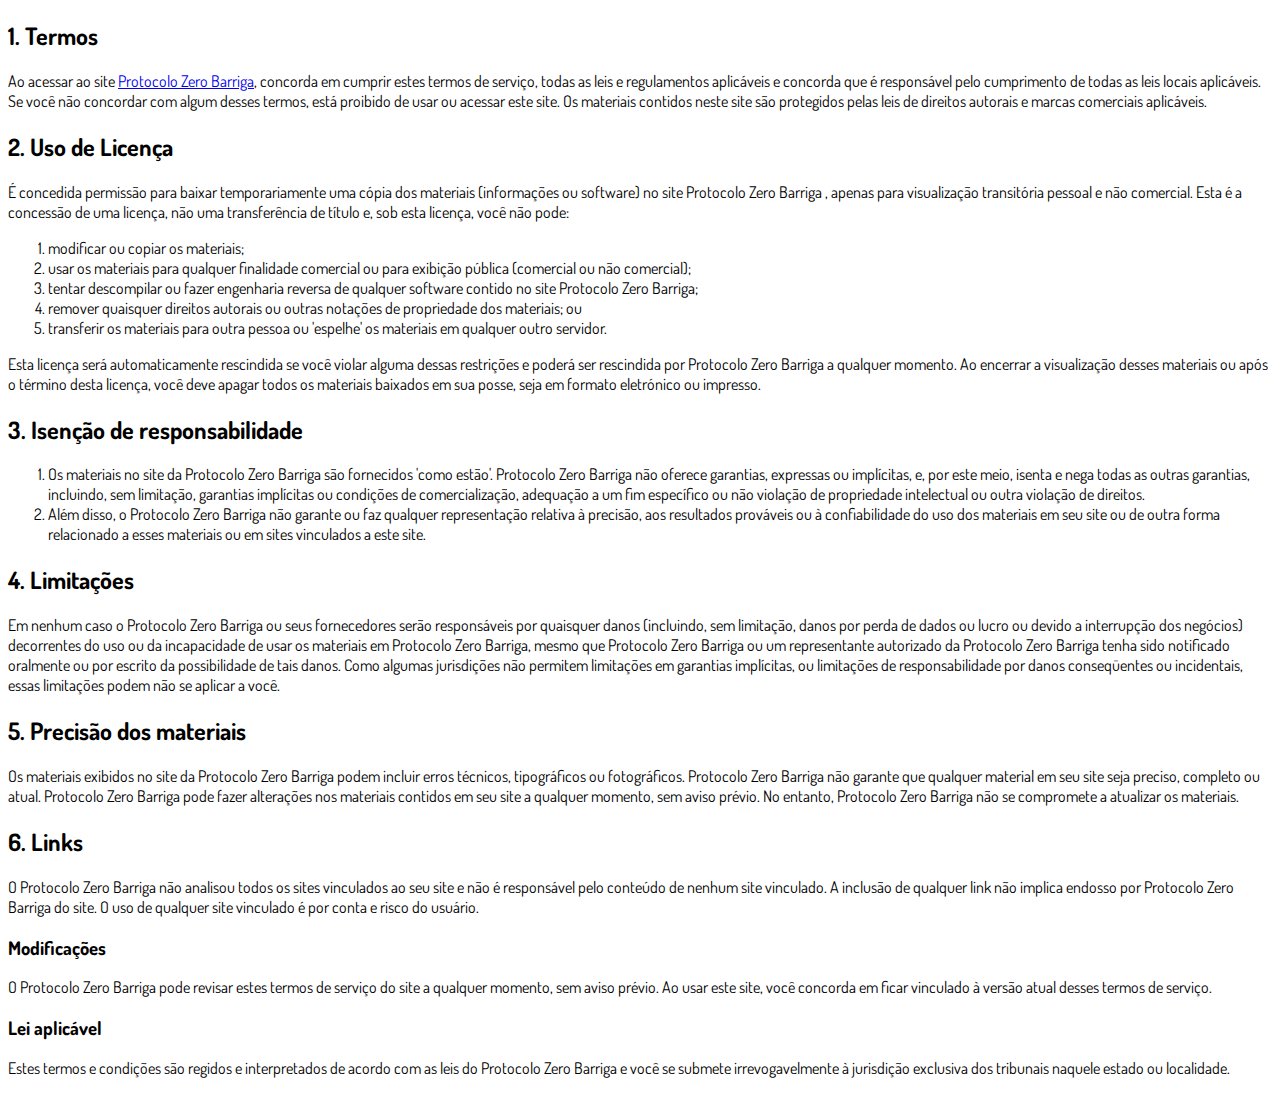
<file: prozerob/termos.html>
<!DOCTYPE html>
<html lang="pt-br">
  <head>
    <meta charset="utf-8">
    <meta name="viewport" content="width=device-width, initial-scale=1, shrink-to-fit=no">

    <link rel="stylesheet" href="https://stackpath.bootstrapcdn.com/bootstrap/4.1.3/css/bootstrap.min.css" integrity="sha384-MCw98/SFnGE8fJT3GXwEOngsV7Zt27NXFoaoApmYm81iuXoPkFOJwJ8ERdknLPMO" crossorigin="anonymous">

    <link rel="preconnect" href="https://fonts.googleapis.com">
    <link rel="preconnect" href="https://fonts.gstatic.com" crossorigin>
    <link href="https://fonts.googleapis.com/css2?family=Dosis:wght@200;300;400;500;600;700;800&display=swap" rel="stylesheet">
    
  
    <!-- Título da Página -->
    <title>Termos de Uso | Protocolo Zero Barriga</title>
    
    <style type="text/css">
      body {
        font-family: 'Dosis', sans-serif;
      }
    </style>

  </head>
  <body>
    
    <div class="container py-5">
      <div class="row justify-content-center">
        <div class="col-lg-8">
          <h2>1. Termos</h2>            <p>Ao acessar ao site <a href='#'>Protocolo Zero Barriga</a>, concorda em cumprir estes termos de serviço, todas as leis e regulamentos aplicáveis ​​e concorda que é responsável pelo cumprimento de todas as leis locais aplicáveis. Se você não concordar com algum                desses termos, está proibido de usar ou acessar este site. Os materiais contidos neste site são protegidos pelas leis de direitos autorais e marcas comerciais aplicáveis.</p>            <h2>2. Uso de Licença</h2>            <p>É concedida permissão para baixar temporariamente uma cópia dos materiais (informações ou software) no site Protocolo Zero Barriga , apenas para visualização transitória pessoal e não comercial. Esta é a concessão de uma licença, não uma transferência de título e,                sob esta licença, você não pode: </p>            <ol>            <li>modificar ou copiar os materiais;  </li>            <li>usar os materiais para qualquer finalidade comercial ou para exibição pública (comercial ou não comercial);  </li>            <li>tentar descompilar ou fazer engenharia reversa de qualquer software contido no site Protocolo Zero Barriga;  </li>            <li>remover quaisquer direitos autorais ou outras notações de propriedade dos materiais; ou  </li>            <li>transferir os materiais para outra pessoa ou 'espelhe' os materiais em qualquer outro servidor.</li>            </ol>            <p>Esta licença será automaticamente rescindida se você violar alguma dessas restrições e poderá ser rescindida por Protocolo Zero Barriga a qualquer momento. Ao encerrar a visualização desses materiais ou após o término desta licença, você deve apagar todos os materiais                baixados em sua posse, seja em formato eletrónico ou impresso.</p>            <h2>3. Isenção de responsabilidade</h2>            <ol>            <li>Os materiais no site da Protocolo Zero Barriga são fornecidos 'como estão'. Protocolo Zero Barriga não oferece garantias, expressas ou implícitas, e, por este meio, isenta e nega todas as outras garantias, incluindo, sem limitação, garantias implícitas ou condições de comercialização,            adequação a um fim específico ou não violação de propriedade intelectual ou outra violação de direitos. </li>            <li>Além disso, o Protocolo Zero Barriga não garante ou faz qualquer representação relativa à precisão, aos resultados prováveis ​​ou à confiabilidade do uso dos            materiais em seu site ou de outra forma relacionado a esses materiais ou em sites vinculados a este site.</li>            </ol>            <h2>4. Limitações</h2>            <p>Em nenhum caso o Protocolo Zero Barriga ou seus fornecedores serão responsáveis ​​por quaisquer danos (incluindo, sem limitação, danos por perda de dados ou lucro ou devido a interrupção dos negócios) decorrentes do uso ou da incapacidade de usar os materiais em Protocolo Zero Barriga,                mesmo que Protocolo Zero Barriga ou um representante autorizado da Protocolo Zero Barriga tenha sido notificado oralmente ou por escrito da possibilidade de tais danos. Como algumas jurisdições não permitem limitações em garantias implícitas, ou limitações de responsabilidade                por danos conseqüentes ou incidentais, essas limitações podem não se aplicar a você.</p>            <h2>5. Precisão dos materiais</h2>            <p>Os materiais exibidos no site da Protocolo Zero Barriga podem incluir erros técnicos, tipográficos ou fotográficos. Protocolo Zero Barriga não garante que qualquer material em seu site seja preciso, completo ou atual. Protocolo Zero Barriga pode fazer alterações nos materiais contidos em seu                site a qualquer momento, sem aviso prévio. No entanto, Protocolo Zero Barriga não se compromete a atualizar os materiais.</p>            <h2>6. Links</h2>            <p>O Protocolo Zero Barriga não analisou todos os sites vinculados ao seu site e não é responsável pelo conteúdo de nenhum site vinculado. A inclusão de qualquer link não implica endosso por Protocolo Zero Barriga do site. O uso de qualquer site vinculado é por conta e risco do usuário.</p>            </p>            <h3>Modificações</h3>            <p>O Protocolo Zero Barriga pode revisar estes termos de serviço do site a qualquer momento, sem aviso prévio. Ao usar este site, você concorda em ficar vinculado à versão atual desses termos de serviço.</p>            <h3>Lei aplicável</h3>            <p>Estes termos e condições são regidos e interpretados de acordo com as leis do Protocolo Zero Barriga e você se submete irrevogavelmente à jurisdição exclusiva dos tribunais naquele estado ou localidade.</p>
        </div>
      </div>
    </div>

    <script src="https://code.jquery.com/jquery-3.3.1.slim.min.js" integrity="sha384-q8i/X+965DzO0rT7abK41JStQIAqVgRVzpbzo5smXKp4YfRvH+8abtTE1Pi6jizo" crossorigin="anonymous"></script>
    <script src="https://cdnjs.cloudflare.com/ajax/libs/popper.js/1.14.3/umd/popper.min.js" integrity="sha384-ZMP7rVo3mIykV+2+9J3UJ46jBk0WLaUAdn689aCwoqbBJiSnjAK/l8WvCWPIPm49" crossorigin="anonymous"></script>
    <script src="https://stackpath.bootstrapcdn.com/bootstrap/4.1.3/js/bootstrap.min.js" integrity="sha384-ChfqqxuZUCnJSK3+MXmPNIyE6ZbWh2IMqE241rYiqJxyMiZ6OW/JmZQ5stwEULTy" crossorigin="anonymous"></script>
  </body>
</html>
</file>
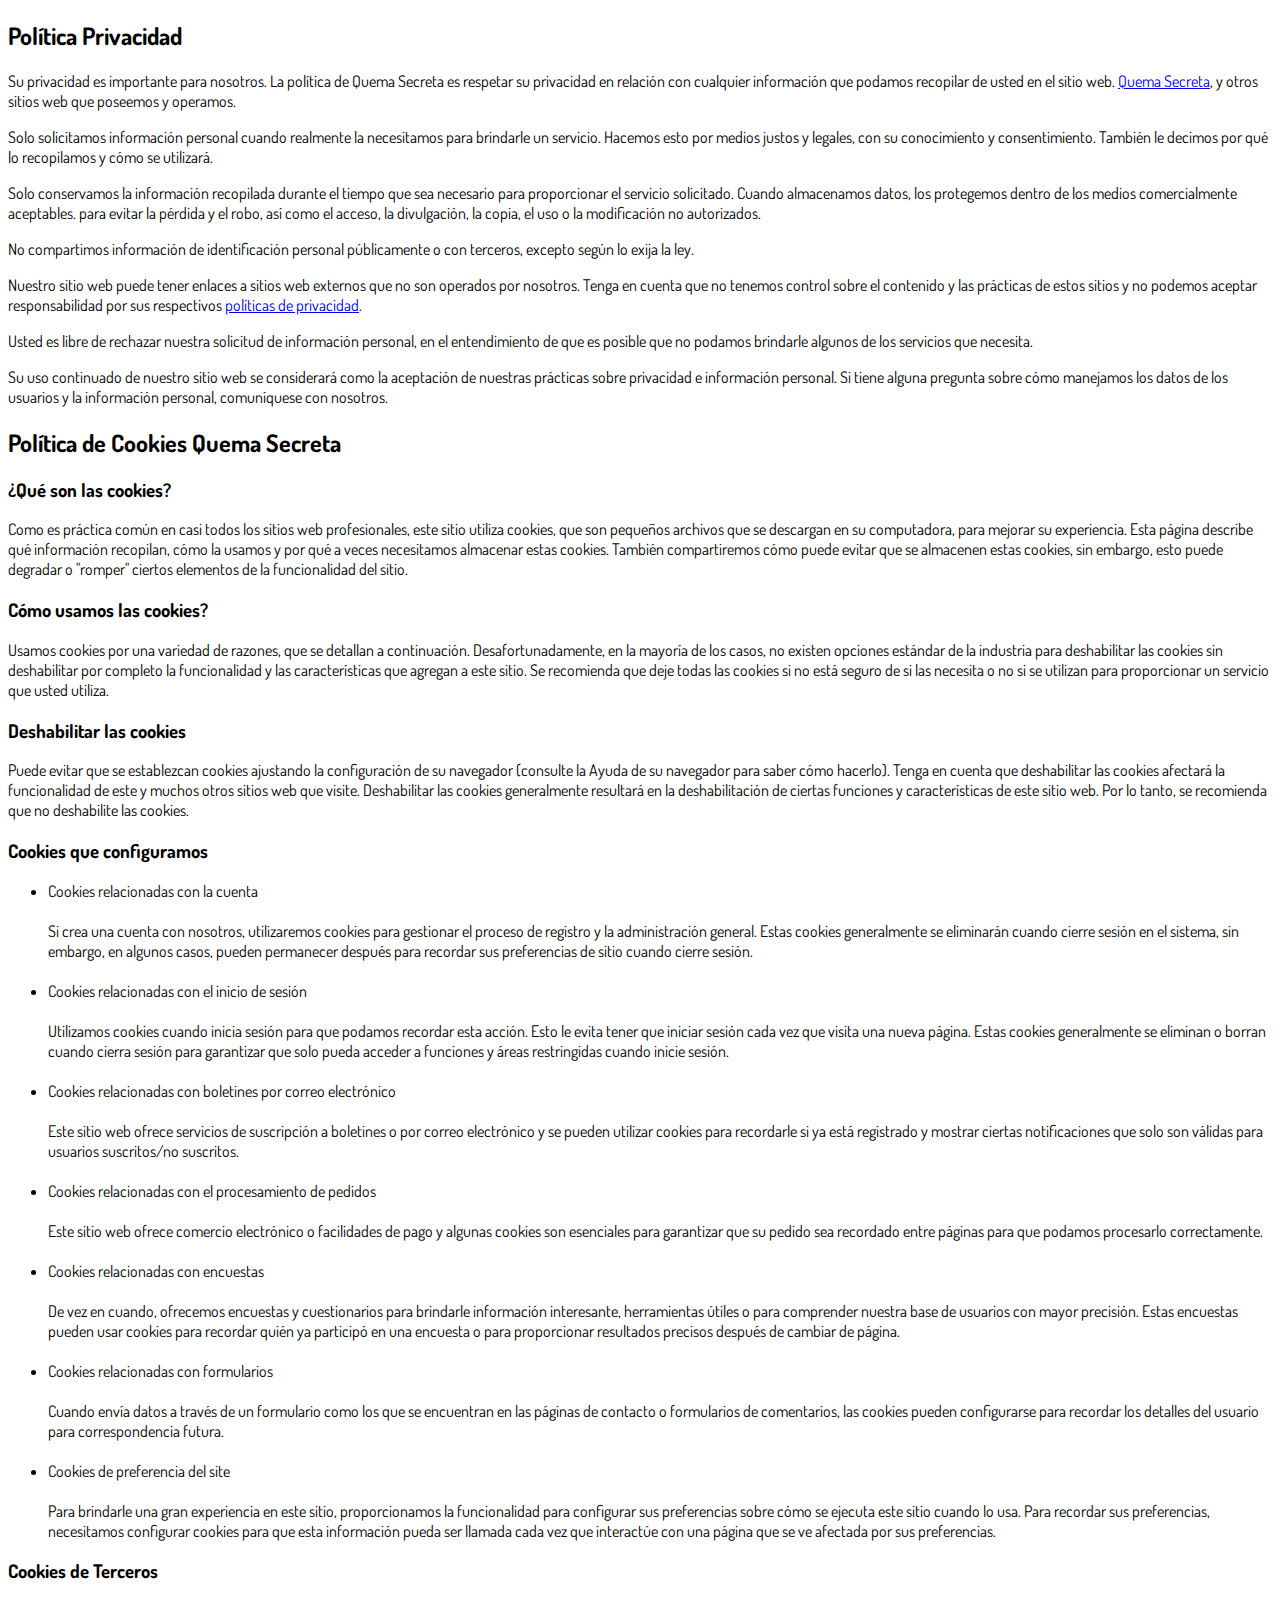
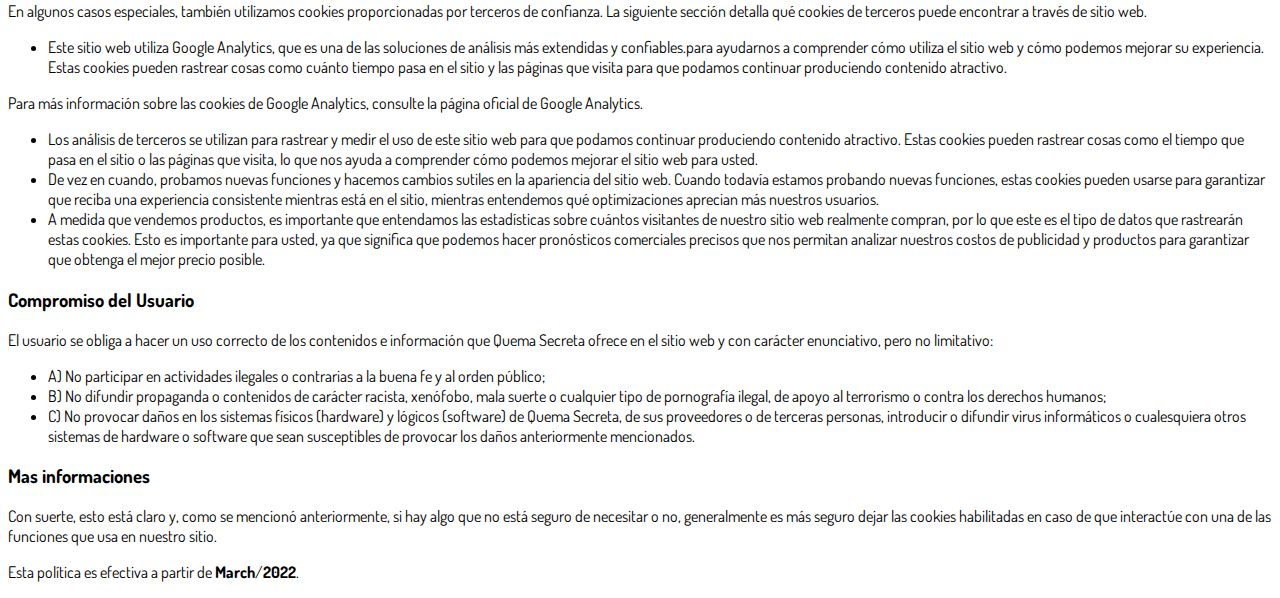
<file: quesecreta/privacidade.html>
<!DOCTYPE html>
<html lang="pt-br">
	<head>
		<meta charset="utf-8">
		<meta name="viewport" content="width=device-width, initial-scale=1, shrink-to-fit=no">

		<link rel="stylesheet" href="https://stackpath.bootstrapcdn.com/bootstrap/4.1.3/css/bootstrap.min.css" integrity="sha384-MCw98/SFnGE8fJT3GXwEOngsV7Zt27NXFoaoApmYm81iuXoPkFOJwJ8ERdknLPMO" crossorigin="anonymous">

		<link rel="preconnect" href="https://fonts.googleapis.com">
		<link rel="preconnect" href="https://fonts.gstatic.com" crossorigin>
		<link href="https://fonts.googleapis.com/css2?family=Dosis:wght@200;300;400;500;600;700;800&display=swap" rel="stylesheet">
		
		<!-- Ícone da Página -->
		<link rel="shortcut icon" type="image/jpg" href="./assets/img/favicon.png">

		<!-- Título da Página -->
		<title>Política de Privacidad | Quema Secreta</title>
		
		<style type="text/css">
			body {
				font-family: 'Dosis', sans-serif;
			}
		</style>

	</head>
	<body>
		
		<div class="container py-5">
			<div class="row justify-content-center">
				<div class="col-lg-8">
					<h2>Política Privacidad</h2>                    <p>Su privacidad es importante para nosotros. La política de Quema Secreta es respetar su privacidad en relación con cualquier información que podamos recopilar de usted en el sitio web. <a href="#">Quema Secreta</a>, y otros sitios web que poseemos y operamos.</p>                    <p>Solo solicitamos información personal cuando realmente la necesitamos para brindarle un servicio. Hacemos esto por medios justos y legales, con su conocimiento y consentimiento. También le decimos por qué lo recopilamos y cómo se utilizará.                    </p>                    <p>Solo conservamos la información recopilada durante el tiempo que sea necesario para proporcionar el servicio solicitado. Cuando almacenamos datos, los protegemos dentro de los medios comercialmente aceptables. ​​para evitar la pérdida y el robo, así como el acceso, la divulgación, la copia, el uso o la modificación no autorizados.</p>                    <p>No compartimos información de identificación personal públicamente o con terceros, excepto según lo exija la ley.</p>                    <p>Nuestro sitio web puede tener enlaces a sitios web externos que no son operados por nosotros. Tenga en cuenta que no tenemos control sobre el contenido y las prácticas de estos sitios y no podemos aceptar responsabilidad por sus respectivos <a href='https://politicaprivacidade.com' target='_BLANK'>políticas de privacidad</a>.                    </p>                    <p>Usted es libre de rechazar nuestra solicitud de información personal, en el entendimiento de que es posible que no podamos brindarle algunos de los servicios que necesita.</p>                    <p>Su uso continuado de nuestro sitio web se considerará como la aceptación de nuestras prácticas sobre privacidad e información personal. Si tiene alguna pregunta sobre cómo manejamos los datos de los usuarios y la información personal, comuníquese con nosotros.</p>                    <h2>Política de Cookies Quema Secreta</h2>                    <h3>¿Qué son las cookies?</h3>                    <p>Como es práctica común en casi todos los sitios web profesionales, este sitio utiliza cookies, que son pequeños archivos que se descargan en su computadora, para mejorar su experiencia. Esta página describe qué información recopilan, cómo la usamos y por qué a veces necesitamos almacenar estas cookies. También compartiremos cómo puede evitar que se almacenen estas cookies, sin embargo, esto puede degradar o "romper" ciertos elementos de la funcionalidad del sitio.</p>                    <h3>Cómo usamos las cookies?</h3>                    <p>Usamos cookies por una variedad de razones, que se detallan a continuación. Desafortunadamente, en la mayoría de los casos, no existen opciones estándar de la industria para deshabilitar las cookies sin deshabilitar por completo la funcionalidad y las características que agregan a este sitio. Se recomienda que deje todas las cookies si no está seguro de si las necesita o no si se utilizan ​​para proporcionar un servicio que usted utiliza.</p>                    <h3>Deshabilitar las cookies</h3>                    <p>Puede evitar que se establezcan cookies ajustando la configuración de su navegador (consulte la Ayuda de su navegador para saber cómo hacerlo). Tenga en cuenta que deshabilitar las cookies afectará la funcionalidad de este y muchos otros sitios web que visite. Deshabilitar las cookies generalmente resultará en la deshabilitación de ciertas funciones y características de este sitio web. Por lo tanto, se recomienda que no deshabilite las cookies.</p>                    <h3>Cookies que configuramos</h3>                    <ul>                        <li>                            Cookies relacionadas con la cuenta<br><br> Si crea una cuenta con nosotros, utilizaremos cookies para gestionar el proceso de registro y la administración general. Estas cookies generalmente se eliminarán cuando cierre sesión en el sistema, sin embargo, en algunos casos, pueden permanecer después para recordar sus preferencias de sitio cuando cierre sesión.<br><br>                        </li>                        <li>                            Cookies relacionadas con el inicio de sesión<br><br> Utilizamos cookies cuando inicia sesión para que podamos recordar esta acción. Esto le evita tener que iniciar sesión cada vez que visita una nueva página. Estas cookies generalmente se eliminan o borran cuando cierra sesión para garantizar que solo pueda acceder a funciones y áreas restringidas cuando inicie sesión.<br><br>                        </li>                        <li>                            Cookies relacionadas con boletines por correo electrónico<br><br> Este sitio web ofrece servicios de suscripción a boletines o por correo electrónico y se pueden utilizar cookies ​​para recordarle si ya está registrado y mostrar ciertas notificaciones que solo son válidas para usuarios suscritos/no suscritos.<br><br>                        </li>                        <li>                            Cookies relacionadas con el procesamiento de pedidos<br><br> Este sitio web ofrece comercio electrónico o facilidades de pago y algunas cookies son esenciales para garantizar que su pedido sea recordado entre páginas para que podamos procesarlo correctamente.<br><br>                        </li>                        <li>                            Cookies relacionadas con encuestas<br><br> De vez en cuando, ofrecemos encuestas y cuestionarios para brindarle información interesante, herramientas útiles o para comprender nuestra base de usuarios con mayor precisión. Estas encuestas pueden usar cookies para recordar quién ya participó en una encuesta o para proporcionar resultados precisos después de cambiar de página.<br><br>                        </li>                        <li>                            Cookies relacionadas con formularios<br><br> Cuando envía datos a través de un formulario como los que se encuentran en las páginas de contacto o formularios de comentarios, las cookies pueden configurarse para recordar los detalles del usuario para correspondencia futura.<br><br>                        </li>                        <li>                            Cookies de preferencia del site<br><br> Para brindarle una gran experiencia en este sitio, proporcionamos la funcionalidad para configurar sus preferencias sobre cómo se ejecuta este sitio cuando lo usa. Para recordar sus preferencias, necesitamos configurar cookies para que esta información pueda ser llamada cada vez que interactúe con una página que se ve afectada por sus preferencias.<br>                        </li>                    </ul>                    <h3>Cookies de Terceros</h3>                    <p>En algunos casos especiales, también utilizamos cookies proporcionadas por terceros de confianza. La siguiente sección detalla qué cookies de terceros puede encontrar a través de sitio web.</p>                    <ul>                        <li>                            Este sitio web utiliza Google Analytics, que es una de las soluciones de análisis más extendidas y confiables.​​para ayudarnos a comprender cómo utiliza el sitio web y cómo podemos mejorar su experiencia. Estas cookies pueden rastrear cosas como cuánto tiempo pasa en el sitio y las páginas que visita para que podamos continuar produciendo contenido atractivo.                        </li>                    </ul>                    <p>Para más información sobre las cookies de Google Analytics, consulte la página oficial de Google Analytics.</p>                    <ul>                        <li>                            Los análisis de terceros se utilizan para rastrear y medir el uso de este sitio web para que podamos continuar produciendo contenido atractivo. Estas cookies pueden rastrear cosas como el tiempo que pasa en el sitio o las páginas que visita, lo que nos ayuda a comprender cómo podemos mejorar el sitio web para usted.</li>                        <li>                            De vez en cuando, probamos nuevas funciones y hacemos cambios sutiles en la apariencia del sitio web. Cuando todavía estamos probando nuevas funciones, estas cookies pueden usarse para garantizar que reciba una experiencia consistente mientras está en el sitio, mientras entendemos qué optimizaciones aprecian más nuestros usuarios.</li>                        <li>                            A medida que vendemos productos, es importante que entendamos las estadísticas sobre cuántos visitantes de nuestro sitio web realmente compran, por lo que este es el tipo de datos que rastrearán estas cookies. Esto es importante para usted, ya que significa que podemos hacer pronósticos comerciales precisos que nos permitan analizar nuestros costos de publicidad y productos para garantizar que obtenga el mejor precio posible.</li>                                            </ul>                    <h3>Compromiso del Usuario</h3>                                <p>El usuario se obliga a hacer un uso correcto de los contenidos e información que Quema Secreta ofrece en el sitio web y con carácter enunciativo, pero no limitativo:</p>                                        <ul>                        <li>A) No participar en actividades ilegales o contrarias a la buena fe y al orden público;</li>                        <li>B) No difundir propaganda o contenidos de carácter racista, xenófobo, mala suerte o cualquier tipo de pornografía ilegal, de apoyo al terrorismo o contra los derechos humanos;</li>                        <li>C) No provocar daños en los sistemas físicos (hardware) y lógicos (software) de Quema Secreta, de sus proveedores o de terceras personas, introducir o difundir virus informáticos o cualesquiera otros sistemas de hardware o software que sean susceptibles de provocar los daños anteriormente mencionados.</li>                    </ul>                                        <h3>Mas informaciones</h3>                    <p>Con suerte, esto está claro y, como se mencionó anteriormente, si hay algo que no está seguro de necesitar o no, generalmente es más seguro dejar las cookies habilitadas en caso de que interactúe con una de las funciones que usa en nuestro sitio.</p>                    <p>Esta política es efectiva a partir de <strong>March</strong>/<strong>2022</strong>.</p>
				</div>
			</div>
		</div>

		<script src="https://code.jquery.com/jquery-3.3.1.slim.min.js" integrity="sha384-q8i/X+965DzO0rT7abK41JStQIAqVgRVzpbzo5smXKp4YfRvH+8abtTE1Pi6jizo" crossorigin="anonymous"></script>
		<script src="https://cdnjs.cloudflare.com/ajax/libs/popper.js/1.14.3/umd/popper.min.js" integrity="sha384-ZMP7rVo3mIykV+2+9J3UJ46jBk0WLaUAdn689aCwoqbBJiSnjAK/l8WvCWPIPm49" crossorigin="anonymous"></script>
		<script src="https://stackpath.bootstrapcdn.com/bootstrap/4.1.3/js/bootstrap.min.js" integrity="sha384-ChfqqxuZUCnJSK3+MXmPNIyE6ZbWh2IMqE241rYiqJxyMiZ6OW/JmZQ5stwEULTy" crossorigin="anonymous"></script>
	</body>
</html>
</file>
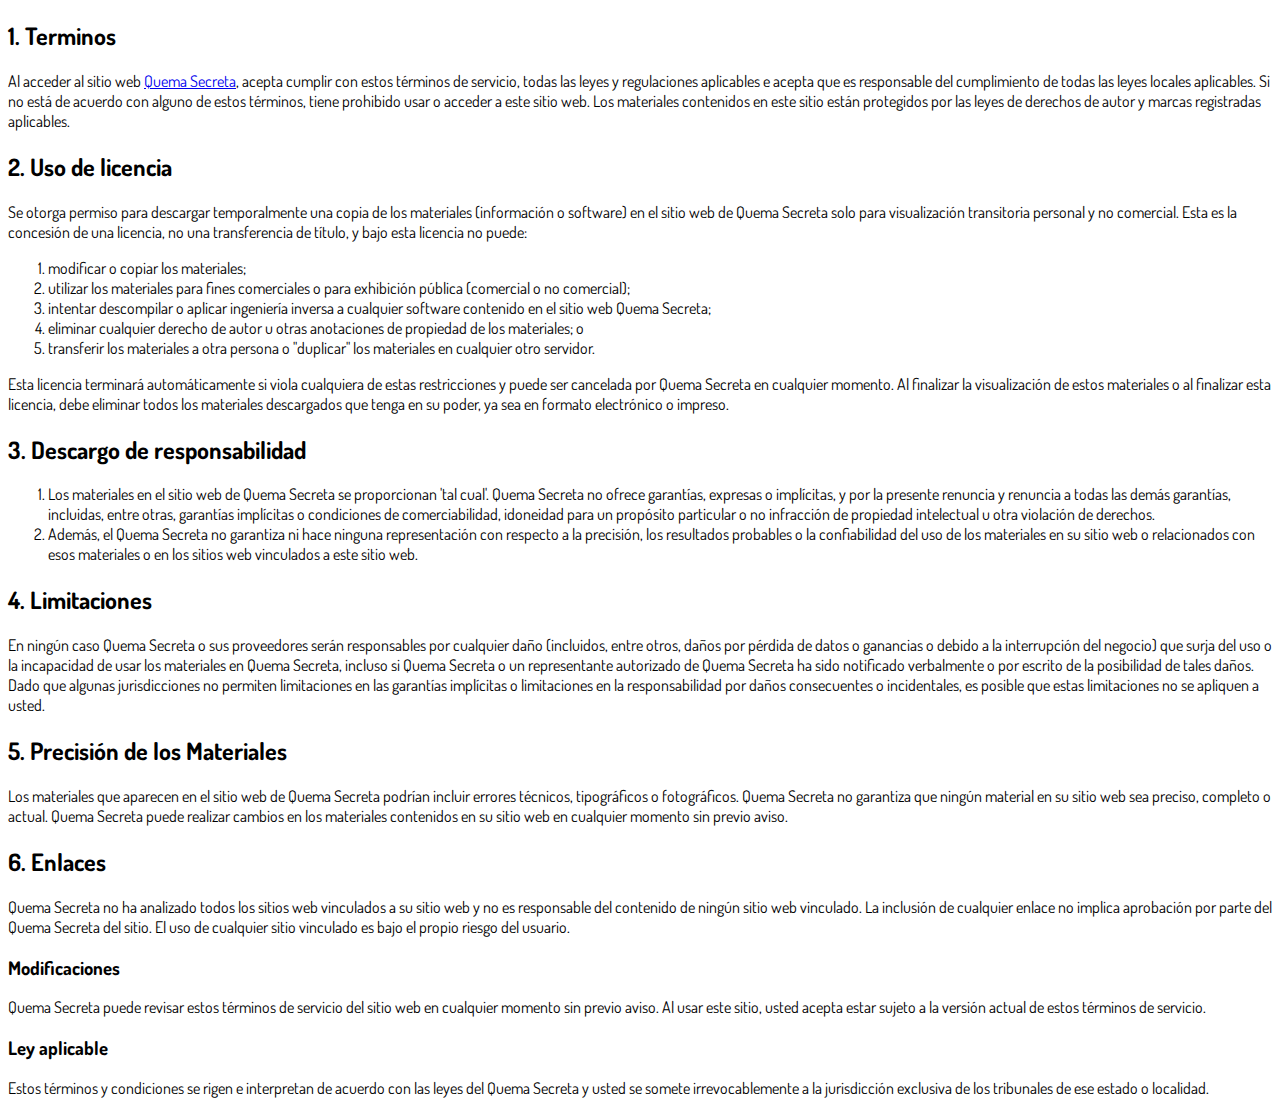
<file: quesecreta/termos.html>
<!DOCTYPE html>
<html lang="pt-br">
  <head>
    <meta charset="utf-8">
    <meta name="viewport" content="width=device-width, initial-scale=1, shrink-to-fit=no">

    <link rel="stylesheet" href="https://stackpath.bootstrapcdn.com/bootstrap/4.1.3/css/bootstrap.min.css" integrity="sha384-MCw98/SFnGE8fJT3GXwEOngsV7Zt27NXFoaoApmYm81iuXoPkFOJwJ8ERdknLPMO" crossorigin="anonymous">

    <link rel="preconnect" href="https://fonts.googleapis.com">
    <link rel="preconnect" href="https://fonts.gstatic.com" crossorigin>
    <link href="https://fonts.googleapis.com/css2?family=Dosis:wght@200;300;400;500;600;700;800&display=swap" rel="stylesheet">
    
    <!-- Ícone da Página -->
    <link rel="shortcut icon" type="image/jpg" href="./assets/img/favicon.png">

    <!-- Título da Página -->
    <title>Terminos de Uso | Quema Secreta</title>
    
    <style type="text/css">
      body {
        font-family: 'Dosis', sans-serif;
      }
    </style>

  </head>
  <body>
    
    <div class="container py-5">
      <div class="row justify-content-center">
        <div class="col-lg-8">
          <h2>1. Terminos</h2>            <p>Al acceder al sitio web <a href='#'>Quema Secreta</a>, acepta cumplir con estos términos de servicio, todas las leyes y regulaciones aplicables ​​e acepta que es responsable del cumplimiento de todas las leyes locales aplicables. Si no está de acuerdo con alguno de estos términos, tiene prohibido usar o acceder a este sitio web. Los materiales contenidos en este sitio están protegidos por las leyes de derechos de autor y marcas registradas aplicables.</p>            <h2>2. Uso de licencia</h2>            <p>Se otorga permiso para descargar temporalmente una copia de los materiales (información o software) en el sitio web de Quema Secreta solo para visualización transitoria personal y no comercial. Esta es la concesión de una licencia, no una transferencia de título, y bajo esta licencia no puede: </p>            <ol>            <li>modificar o copiar los materiales;  </li>            <li>utilizar los materiales para fines comerciales o para exhibición pública (comercial o no comercial);  </li>            <li>intentar descompilar o aplicar ingeniería inversa a cualquier software contenido en el sitio web Quema Secreta;  </li>            <li>eliminar cualquier derecho de autor u otras anotaciones de propiedad de los materiales; o  </li>            <li>transferir los materiales a otra persona o "duplicar" los materiales en cualquier otro servidor.</li>            </ol>            <p>Esta licencia terminará automáticamente si viola cualquiera de estas restricciones y puede ser cancelada por Quema Secreta en cualquier momento. Al finalizar la visualización de estos materiales o al finalizar esta licencia, debe eliminar todos los materiales descargados que tenga en su poder, ya sea en formato electrónico o impreso.</p>            <h2>3. Descargo de responsabilidad</h2>            <ol>            <li>Los materiales en el sitio web de Quema Secreta se proporcionan 'tal cual'. Quema Secreta no ofrece garantías, expresas o implícitas, y por la presente renuncia y renuncia a todas las demás garantías, incluidas, entre otras, garantías implícitas o condiciones de comerciabilidad, idoneidad para un propósito particular o no infracción de propiedad intelectual u otra violación de derechos. </li>            <li>Además, el Quema Secreta no garantiza ni hace ninguna representación con respecto a la precisión, los resultados probables ​​o la confiabilidad del uso de los materiales en su sitio web o relacionados con esos materiales o en los sitios web vinculados a este sitio web.</li>            </ol>            <h2>4. Limitaciones</h2>            <p>En ningún caso Quema Secreta o sus proveedores serán responsables ​​por cualquier daño (incluidos, entre otros, daños por pérdida de datos o ganancias o debido a la interrupción del negocio) que surja del uso o la incapacidad de usar los materiales en Quema Secreta, incluso si Quema Secreta o un representante autorizado de Quema Secreta ha sido notificado verbalmente o por escrito de la posibilidad de tales daños. Dado que algunas jurisdicciones no permiten limitaciones en las garantías implícitas o limitaciones en la responsabilidad por daños consecuentes o incidentales, es posible que estas limitaciones no se apliquen a usted.</p>            <h2>5. Precisión de los Materiales</h2>            <p>Los materiales que aparecen en el sitio web de Quema Secreta podrían incluir errores técnicos, tipográficos o fotográficos. Quema Secreta no garantiza que ningún material en su sitio web sea preciso, completo o actual. Quema Secreta puede realizar cambios en los materiales contenidos en su sitio web en cualquier momento sin previo aviso.</p>         <h2>6. Enlaces</h2>            <p>Quema Secreta no ha analizado todos los sitios web vinculados a su sitio web y no es responsable del contenido de ningún sitio web vinculado. La inclusión de cualquier enlace no implica aprobación por parte del Quema Secreta del sitio. El uso de cualquier sitio vinculado es bajo el propio riesgo del usuario.</p>            </p>            <h3>Modificaciones</h3>            <p>Quema Secreta puede revisar estos términos de servicio del sitio web en cualquier momento sin previo aviso. Al usar este sitio, usted acepta estar sujeto a la versión actual de estos términos de servicio.</p>            <h3>Ley aplicable</h3>            <p>Estos términos y condiciones se rigen e interpretan de acuerdo con las leyes del Quema Secreta y usted se somete irrevocablemente a la jurisdicción exclusiva de los tribunales de ese estado o localidad.</p>
        </div>
      </div>
    </div>

    <script src="https://code.jquery.com/jquery-3.3.1.slim.min.js" integrity="sha384-q8i/X+965DzO0rT7abK41JStQIAqVgRVzpbzo5smXKp4YfRvH+8abtTE1Pi6jizo" crossorigin="anonymous"></script>
    <script src="https://cdnjs.cloudflare.com/ajax/libs/popper.js/1.14.3/umd/popper.min.js" integrity="sha384-ZMP7rVo3mIykV+2+9J3UJ46jBk0WLaUAdn689aCwoqbBJiSnjAK/l8WvCWPIPm49" crossorigin="anonymous"></script>
    <script src="https://stackpath.bootstrapcdn.com/bootstrap/4.1.3/js/bootstrap.min.js" integrity="sha384-ChfqqxuZUCnJSK3+MXmPNIyE6ZbWh2IMqE241rYiqJxyMiZ6OW/JmZQ5stwEULTy" crossorigin="anonymous"></script>
  </body>
</html>
</file>
<file: assets/css/com.css>
@media (max-width: 768px) {
  .video-player {
    width: 100%;
    background: 0 0;
  }
  .video-player iframe {
    width: 100%;
    height: 100%;
    top: 0;
    margin: auto;
  }
  #frame {
    width: 100%;
    height: 100%;
    top: 0;
    margin: auto;
  }
}

* {
  font-family: helvetica, arial, sans-serif;
}

body {
  font-size: 16px;
}

.guarrantee{
  border: 4px dashed;
  background:#fff5e0;
  margin-bottom:30px;
  padding:15px;
  display: none;
  align-items: center;
}

.guarrantee h4 {
    font-size: 30px;
    font-family: Poppins, sans-serif;
    font-weight: 700;
    text-transform: uppercase;
    line-height: 132%;
    margin-top: 16px;
}


.guarrantee p{
    font-weight: 700;
    font-size:16px ;
    font-family: "Open Sans", sans-serif;
    /* color: #fff; */
    text-align: justify;
  padding-right: 20px;
}

.pad-rt-0{
  padding-right:0;
}

.testo-box {
    background: #fff;
    width: 96%;
    margin: 30px auto;
    padding: 30px;
    box-shadow: 0px 0px 10px rgb(0 0 0 / 50%);
    border-radius: 5px;
    display: none;
}

  .testo-img {
    border-radius: 50%;
}
  
.testo-box h4 {
    color: #000;
    font-weight: 600;
    font-size: 21px;
    line-height: 141%;
}

.testo-box h3 {
    font-size: 30px;
    color: #e50909;
    font-weight: 700;
    display: block;
    font-family: 'Montserrat', sans-serif;
    line-height: 141%;
}

.testo-box p {
    font-size: 20px;
    color: #000;
    font-weight: 400;
    display: block;
    font-family: 'Montserrat', sans-serif;
    margin: 20px 0 10px;
}

.video-rating {
    text-align: right;
}

.video-testi-name {
    font-size: 19px;
    font-weight: 700;
    font-family: 'Montserrat', sans-serif;
    color: #000;
}

.video-star {
    color: #ffb100;
}
  
.fb-reply-input {
  border: 1px solid lightgrey;
  border-radius: 3px;
  width: 100%;
  padding: 5px 7.5px;
  font-size: 0.75em;
  color: #000;
  outline: none;
}

.fb-reply-input:hover,
.fb-reply-button:hover {
  outline: none;
}

.fb-reply-button {
  background: #4080ff;
  border: 1px solid #4080ff;
  border-radius: 3px;
  box-sizing: border-box;
  color: #fff;
  font-size: 0.75em;
  padding: 5px 7.5px;
  text-shadow: none;
  width: 100%;
  font-weight: 700;
  cursor: hand;
  cursor: pointer;
  outline: none;
}

.bbtn {
  width: 100%;
  max-width: 449px;
}

@media (max-width: 768px) {
  .video-player {
    margin-top: 0 !important;
  }
}

.a-btn {
      text-decoration: none;
      -webkit-font-smoothing: antialiased;
      margin: 0;
      border: 0; 
      font: inherit; 
      vertical-align: baseline;
      color: #2e82bc; 
      outline: 0; 
      line-height: 1; 
      text-align: center; 
      position:relative!important; display: inline-block!important;
      border-style: solid; 
      width: 100%; padding-left: 0!important; padding-right: 0!important; 
      margin-bottom: 10px; 
      padding: 22px 44px; border-color: #ff5535; border-width: 0px; 
      border-radius: 6px; 
      background: linear-gradient(to bottom, #ff6600 0%, #ff5535 100%); 
      box-shadow: 0px 1px 1px 0px rgba(0,0,0,0.5); 
      text-decoration: none!important;
    }
    .span-btn {
      text-decoration: none;
      -webkit-font-smoothing: antialiased; 
      text-align: center;
      margin: 0; 
      border: 0; 
      font: inherit;
      vertical-align: baseline;
      display: block; 
      position: relative; 
      z-index: 1; 
      padding: 0 15px; 
      white-space: normal; 
      font-size: 25px;
      color: #ffffff; 
      font-family: Oswald; 
      font-weight: bold; 
      text-shadow: #000000 0px 1px 0px;
      text-decoration: none;
    }
    .span-btn2 {
      -webkit-font-smoothing: antialiased; 
      text-align: center;
      padding: 0; border: 0;
      font: inherit; 
      vertical-align: baseline; 
      display: block; 
      position: relative;
      z-index: 1; 
      margin: .2em 0 -.5em; 
      font-size: 15px; 
      color: #f5e051; 
      font-family: Cabin; 
      font-weight: bold; 
      font-style: italic;
      text-shadow: #000000 0px 1px 0px;
    }
</file>
